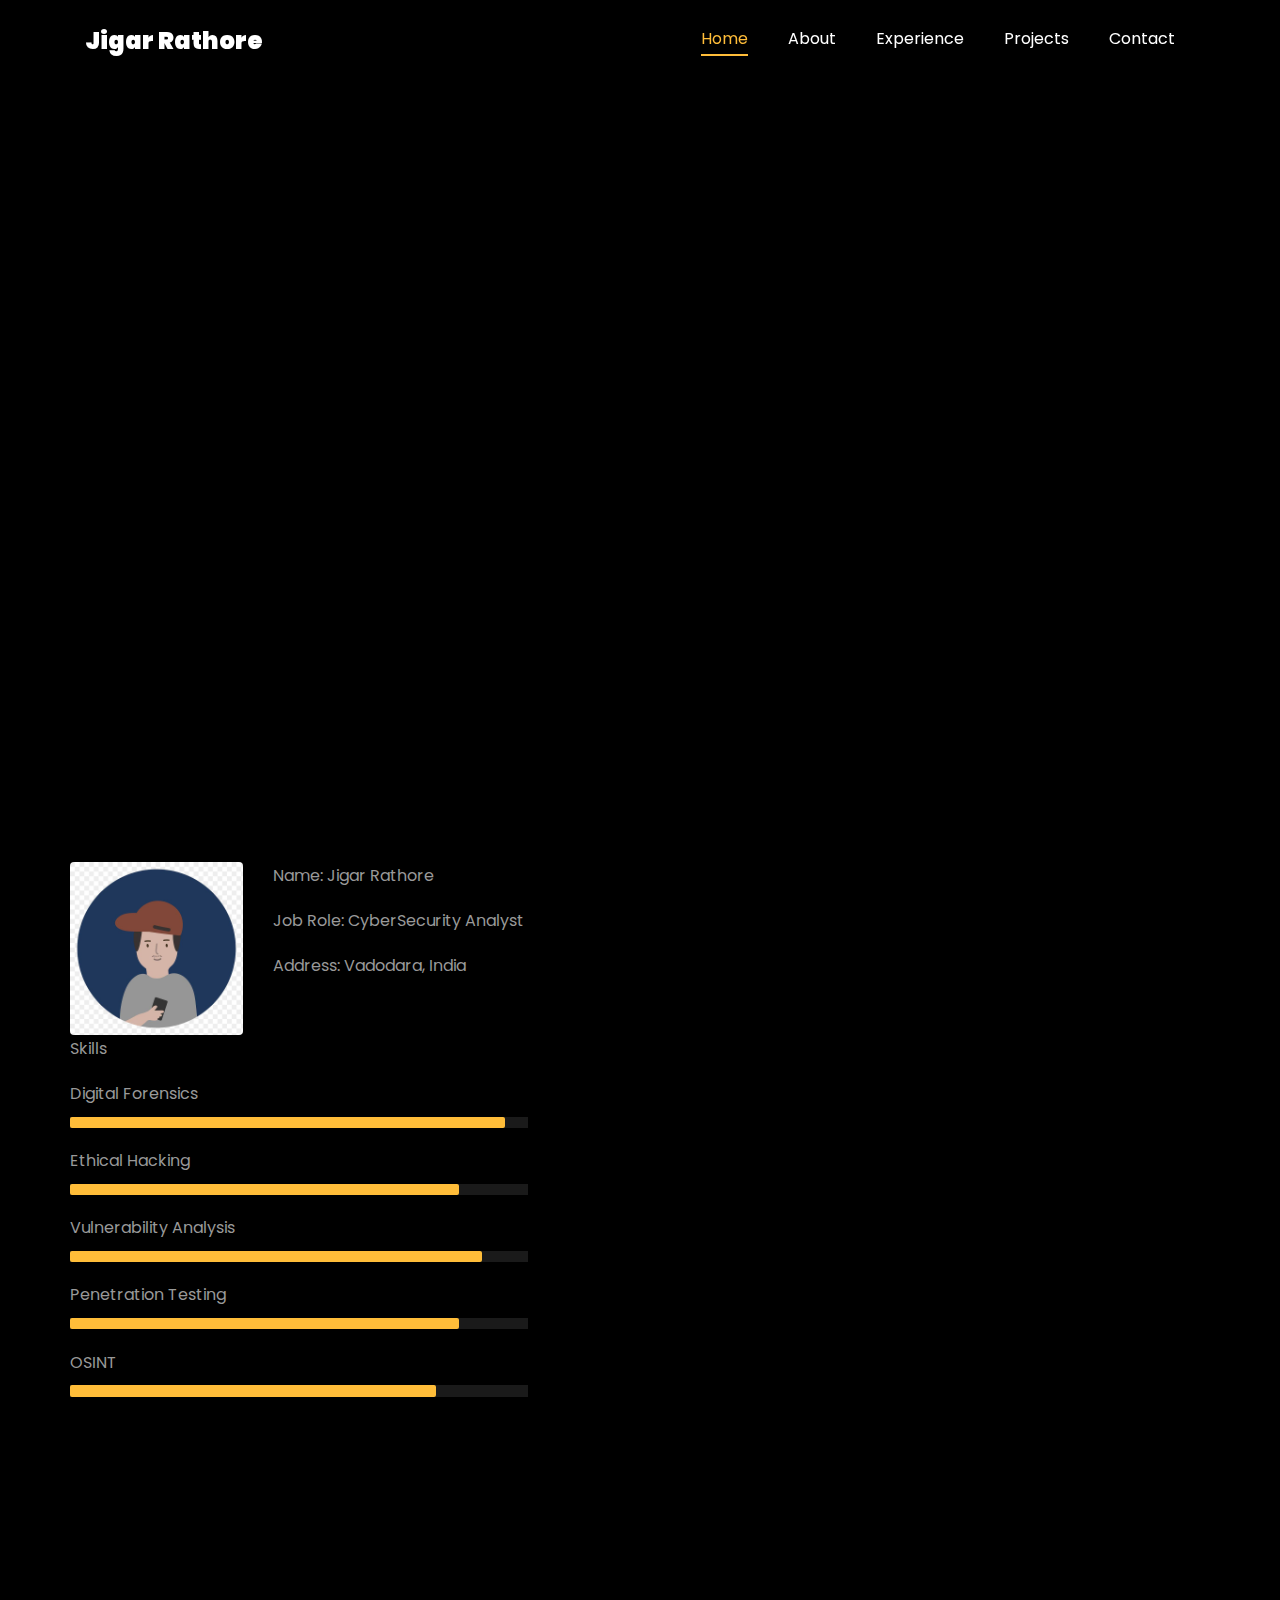
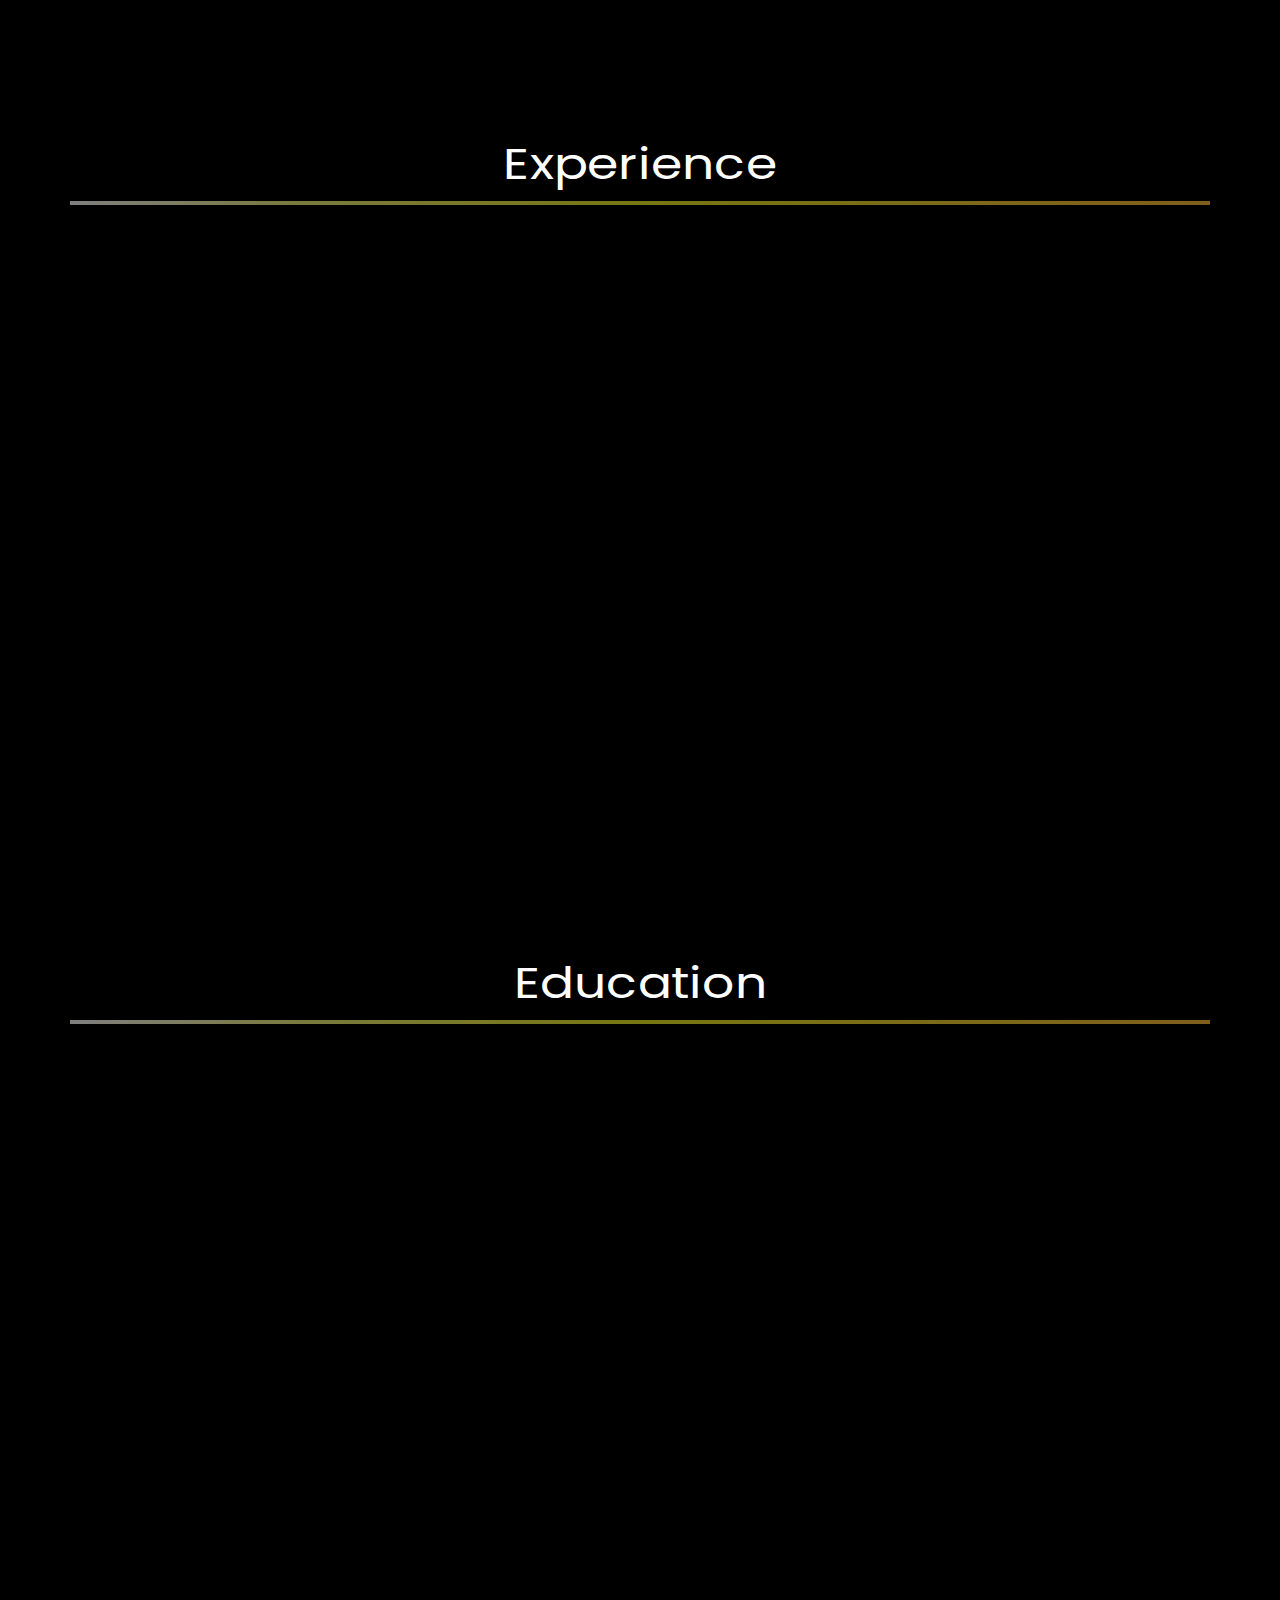
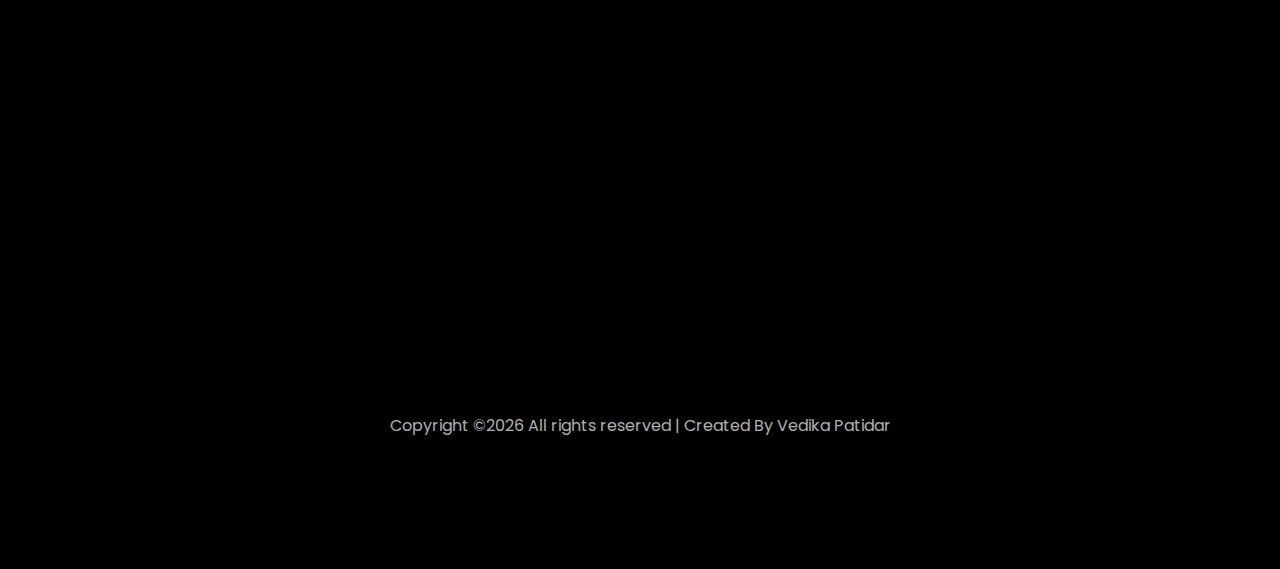
<file: Jigar_POrtfolio_2/index.html>
<!DOCTYPE html>
<html lang="en">
  <head>
    <title>Jigar Rathore Portfolio</title>
    <meta charset="utf-8">
    <meta name="viewport" content="width=device-width, initial-scale=1, shrink-to-fit=no">
    
    <link href="https://fonts.googleapis.com/css?family=Poppins:100,200,300,400,500,600,700,800,900" rel="stylesheet">

    <link rel="stylesheet" href="css/open-iconic-bootstrap.min.css">
    <link rel="stylesheet" href="css/animate.css">
    
    <link rel="stylesheet" href="css/owl.carousel.min.css">
    <link rel="stylesheet" href="css/owl.theme.default.min.css">
    <link rel="stylesheet" href="css/magnific-popup.css">

    <link rel="stylesheet" href="css/aos.css">

    <link rel="stylesheet" href="css/ionicons.min.css">
    
    <link rel="stylesheet" href="css/flaticon.css">
    <link rel="stylesheet" href="css/icomoon.css">
    <link rel="stylesheet" href="css/style.css">



<style>

/*======================================
//--//-->   ABOUT
======================================*/

.about-mf .box-shadow-full {
  padding-top: 4rem;
  padding-bottom: 4rem;
}

.about-mf .about-img {
  margin-bottom: 2rem;
}

.about-mf .about-img img {
  margin-left: 10px;
}


.skill-mf .progress {
  /* background-color: #cde1f8; */
  margin: .5rem 0 1.2rem 0;
  border-radius: 0;
  height: .7rem;
}

.skill-mf .progress .progress-bar {
  height: .7rem;
  background-color: #ffbd39;
}


/* Animation styles */
#typing-animation {
  position: relative;
  font-size: 30px;
  font-weight: bold;
  color: rgb(255, 255, 255);
  overflow: hidden;
  white-space: nowrap;
  animation: typing 3s steps(20, end) infinite;
}

#typing-animation:before {
  content: "";
  /* position: absolute; */
  top: 0;
  left: 0;
  width: 0;
  height: 100%;
  background-color: #ccc;
  animation: typing-cursor 0.5s ease-in-out infinite;
}

@keyframes typing {
  from {
    width: 0;
  }
  to {
    width: 100%;
  }
}

@keyframes typing-cursor {
  from {
    width: 5px;
  }
  to {
    width: 0;
  }
}


/* project image zoom effect */

.zoom-effect {
  overflow: hidden;
  transition: transform 0.3s ease-out;
}

.zoom-effect:hover {
  transform: scale(1.1);
}


</style>


  </head>
  <body data-spy="scroll" data-target=".site-navbar-target" data-offset="300">
	  
	  
    <nav class="navbar navbar-expand-lg navbar-dark ftco_navbar ftco-navbar-light site-navbar-target" id="ftco-navbar">
	    <div class="container">
	      <a class="navbar-brand" href="index.html">Jigar Rathore</a>
	      <button class="navbar-toggler js-fh5co-nav-toggle fh5co-nav-toggle" type="button" data-toggle="collapse" data-target="#ftco-nav" aria-controls="ftco-nav" aria-expanded="false" aria-label="Toggle navigation">
	        <span class="oi oi-menu"></span> Menu
	      </button>

	      <div class="collapse navbar-collapse" id="ftco-nav">
	        <ul class="navbar-nav nav ml-auto">
	          <li class="nav-item"><a href="#home-section" class="nav-link"><span>Home</span></a></li>
	          <li class="nav-item"><a href="#about-section" class="nav-link"><span>About</span></a></li>
	          <li class="nav-item"><a href="#resume-section" class="nav-link"><span>Experience</span></a></li>
	          <li class="nav-item"><a href="#project-section" class="nav-link"><span>Projects</span></a></li>
	          <li class="nav-item"><a href="#contact-section" class="nav-link"><span>Contact</span></a></li>
	        </ul>
	      </div>
	    </div>
	  </nav>
	  <section id="home-section" class="hero">
		  <div class="home-slider  owl-carousel">
	       <div class="slider-item ">
	      	<div class="overlay"></div>
	         <div class="container">
	          <div class="row d-md-flex no-gutters slider-text align-items-end justify-content-end" data-scrollax-parent="true">
	          	<div class="one-third js-fullheight order-md-last img">
	          	 <div class="overlay"></div>
	          	</div>
		          <div class="one-forth d-flex  align-items-center ftco-animate" data-scrollax=" properties: { translateY: '70%' }">
		          	<div class="text">
		          		<span class="subheading">Hello!</span>
			            <h1 class="mb-4 mt-3">I'm <span>Jigar Rathore</span></h1>

						<!-- Element to contain animated typing -->
						<span id="typing-animation"></span>

						<script>

						// Initialize the typing animation
						const typingAnimationElement = document.getElementById('typing-animation');

						// Create an array of typing text
						const typingTexts = [
						'Digital Forensicator  ',
						'Penetration Tester  ',
						'Ethical Hacker   ',
						];

						// Create a function to display the typing animation for a given text
						function playTypingAnimation(text) {
						// Loop through each character and add it to the element
						for (let i = 0; i < text.length; i++) {
							setTimeout(() => {
							typingAnimationElement.textContent += text[i];
							}, i * 200); // Increase the delay to slow down the typing animation
						}

						// Once the animation is complete, reset the text and start over
						setTimeout(() => {
							typingAnimationElement.textContent = '';
							playTypingAnimation(typingTexts[(typingTexts.indexOf(text) + 1) % typingTexts.length]);
						}, text.length * 200);
						}

						// Start the typing animation loop
						playTypingAnimation(typingTexts[0]);

						</script>

						<br>
						<br>
			            <h2>CyberSecurity Analyst</h2>
						<!-- <h2 class="d-flex" style="margin-bottom: 0">With over 5 years of experience</h2> -->
						<!-- <br> -->
			            <p><a href="https://github.com/jigsaw1505" class="btn btn-white btn-outline-white py-3 px-4">My works</a></p>
		            </div>
		          </div>
	        	</div>
	        </div>
	      </div>
		</div>
    </section>



    <section class="ftco-about img ftco-section ftco-no-pb" id="about-section">
    	<div class="container">
			<div class="row">
				<div class="row d-flex align-items-stretch">
				<!-- <div class="row d-flex"> -->
					<div class="col-md-6 col-lg-5 d-flex">
						<div class="img-about img d-flex align-items-stretch">
							<div class="overlay">
								<div class="row">
									<div class="col-sm-6 col-md-5">
									  <div class="about-img">
										<img src="images/about-me.png" class="img-fluid rounded b-shadow-a" alt="">
									  </div>
									</div>
									<!-- Details next to profile image -->
									<div class="col-sm-6 col-md-7">
									  <div class="about-info">
										<p><span class="title-s">Name: </span> <span>Jigar Rathore</span></p>
										<p><span class="title-s">Job Role: </span> <span>CyberSecurity Analyst</span></p>
										<p><span class="title-s">Address: </span> <span>Vadodara, India</span></p>
									  </div>
									</div>
								  </div>

								<div class="skill-mf">
									<p class="title-s">Skills</p>
									<span>Digital Forensics</span>
									<div class="progress">
										<div class="progress-bar" role="progressbar" style="width: 95%;" aria-valuenow="95" aria-valuemin="0"
											aria-valuemax="100"></div>
									</div>
									
									<span>Ethical Hacking</span>
									<div class="progress">
										<div class="progress-bar" role="progressbar" style="width: 85%" aria-valuenow="85" aria-valuemin="0"
											aria-valuemax="100"></div>
									</div>
									
									<span>Vulnerability Analysis</span>
									<div class="progress">
										<div class="progress-bar" role="progressbar" style="width: 90%" aria-valuenow="90" aria-valuemin="0"
											aria-valuemax="100"></div>
									</div>
									
									<span>Penetration Testing</span>
									<div class="progress">
										<div class="progress-bar" role="progressbar" style="width: 85%" aria-valuenow="85" aria-valuemin="0"
											aria-valuemax="100"></div>
									</div>
									
									<span>OSINT</span>
									<div class="progress">
										<div class="progress-bar" role="progressbar" style="width: 80%" aria-valuenow="80" aria-valuemin="0"
											aria-valuemax="100"></div>
									</div>
								</div>
							</div>
						</div>
					</div>
					
					<div class="col-md-6 col-lg-7 pl-lg-5 pb-5">
						<div class="row justify-content-start pb-3">
							<div class="col-md-12 heading-section ftco-animate">
								<h2 class="mb-4">About Me</h2>
								
								<p>Cyber Security and Digital Forensics with hands-on experience in threat analysis and incident response. Skilled in 
									identifying vulnerabilities and conducting forensic investigations, with a strong commitment to staying current with 
									industry trends.</p>
								<ul class="about-info mt-4 px-md-0 px-2">
									<li class="d-flex"><span>Profile:</span> <span>CyberSecurity &amp; Analytics</span></li>
									<li class="d-flex"><span>Education:</span> <span>Bachelor of Engineering</span></li>
									<li class="d-flex"><span>Language:</span> <span>English, Hindi</span></li>
									<li class="d-flex"><span>Skills:</span> <span> Programming Languages :- C, C++, Python, Bash Scripting, Cyber Security, Networking, OSINT, Digital Forensics , Ethical Hacking , Vulnerability Analysis , Penetration Testing</span></li>
									<li class="d-flex"><span>Interest:</span> <span>Traveling, Travel Photography</span></li>
									
								</ul>
							</div>
						</div>


						<div class="counter-wrap ftco-animate d-flex mt-md-3">
							<div class="text">
								<br>
								<br>
								<p><a href="https://www.linkedin.com/in/jigar-rathod-471643227/" class="btn btn-primary py-3 px-3">LinkedIn</a></p>
							</div>
						</div>
					</div>
				</div>
			</div>
		</div>
    </section>

	<section class="ftco-section ftco-no-pb" id="resume-section">
    	<div class="container">
    		<div class="row justify-content-center pb-5">
          <div class="col-md-10 heading-section text-center ftco-animate">
          </div>
        </div>

		<div class="row">
			<h1 class="big-4">Experience</h1>
			<div class="underline"></div>
		</div>
		<br>
		
		<div class="row">
				<div class="col-md-6">
					<div class="resume-wrap ftco-animate">
						<span class="date">May - June 2024</span>
						<h2>CyberSecurity Intern</h2>
						<span class="position">Prodigy Infotech</span>
							<ul>
								<br>
								<li>Implemented cryptographic algorithms by developing a Python program for encryption and decryption using the Caesar Cipher algorithm.</li>
								<li>Created an image encryption tool using pixel manipulation techniques, enabling users to encrypt and decrypt images.</li>
								<li>Built security and network analysis tools, including a password strength assessment tool, a basic keylogger program, and a packet sniffer for capturing and analysing network packets.</li>
								<br>
							</ul>
						</p>
					</div>

				</div>

				<div class="col-md-6">
					<div class="resume-wrap ftco-animate">
						<span class="date">May 2024 - June 2024</span>
						<h2>CyberSecurity Intern</h2>
						<span class="position">Shadow Fox</span> 
							<ul>
								<li>Conducted comprehensive cybersecurity assessments by performing vulnerability assessments on websites,identifying open ports, brute forcing directories, and intercepting network traffic with Wireshark to extract credentials.</li>
								<li>Developed and deployed advanced security exploits, including creating Metasploit payloads for reverse shell connections in virtual environments and executing deauthentication attacks to capture wifi handshakes and crack passwords using custom wordlists.</li>
								<li>Executed and documented penetration testing scenarios on TryHackMe, achieved root access, detailed the penetration process, proposed mitigation strategies, and analysed encrypted files using Veracrypt and PE explorer</li>
							</ul>
						</p>
					</div>

				</div>
			</div>

		<br>
		<br>

		<div class="row">
			<h1 class="big-4">Education</h1>
			<div class="underline"></div>
		</div>
		<br>
		
			<div class="row">
    			<div class="col-md-6">
    				<div class="resume-wrap ftco-animate">
    					<span class="date">2021-2025</span>
    					<h2>Bachelor of Engineering and Technology(B.Tech)</h2>
    					<span class="position">Parul Institute Of Technology</span>
    					<p class="mt-4">CGPA: </p>
    				</div>
    			</div>

    			<div class="col-md-6">
    				<div class="resume-wrap ftco-animate">
    					<span class="date">2019-2021</span>
    					<h2>Higher Secondary School</h2>
    					<span class="position">School Name</span>
    					<p class="mt-4">Percentage: </p>
						<br>
    				</div>
				</div>
    		</div>

    		<div class="row justify-content-center mt-5">
    			<div class="col-md-6 text-center ftco-animate">
    				<p><a href="https://drive.google.com/file/d/1LRbUCNnH6h3tBRzWpAUTd1Gw3t8Ui4vK/view?usp=sharing" class="btn btn-primary py-4 px-5">Download CV</a></p>
    			</div>
    		</div>
    	</div>
    </section>

    <section class="ftco-section" id="project-section">
      <div class="container">
        <div class="row justify-content-center mb-5 pb-5">
          <div class="col-md-7 heading-section text-center ftco-animate">
            <h2 class="mb-4">Projects</h2>
            <p>Below are the sample CyberSecurity projects on Bash Scripting , OSINT and more .</p>
          </div>
        </div>
        <div class="row d-flex">
          <div class="col-md-4 d-flex ftco-animate">
          	<div class="blog-entry justify-content-end">
              <a href="https://github.com/Rahul-Chhatrola/QR-Scanner-App/tree/main/QRScanner" class="block-20 zoom-effect" style="background-image: url('images/proj_1.jpg');">
              </a>
              <div class="text mt-3 float-right d-block">

                <h3 class="heading"><a href="https://github.com/Rahul-Chhatrola/QR-Scanner-App/tree/main/QRScanner">HackTrace : Digital Forensics and Incident Response tool</a></h3>
                <p>Persistence Scripts: Includes tools and scripts designed to establish and maintain persistence on a target
					system. Steganography: Provides utilities for hiding and extracting information within images, utilizing
					steganographic techniques for secure data concealment. Automation and Installation: Contains install.sh and main.sh scripts to automate the setup and execution of
					the project, ensuring ease of deployment and use.</p>
              </div>
            </div>
          </div>
          <div class="col-md-4 d-flex ftco-animate">
          	<div class="blog-entry justify-content-end">
              <a href="https://github.com/Rahul-Chhatrola/Weather-App/tree/main/WeatherApp" class="block-20 zoom-effect" style="background-image: url('images/proj_2.jpg');">
              </a>
              <div class="text mt-3 float-right d-block">

                <h3 class="heading"><a href="https://github.com/Rahul-Chhatrola/Weather-App/tree/main/WeatherApp">Keystroke: Basic KeyLogger , Tech Stack: Python smtplib and ssl libraries</a></h3>
                <p>Captures and logs keystrokes for forensic or monitoring purposes. Runs discreetly in the background without user interference. Provides detailed logs including timestamps and keystroke sequences..</p>
              </div>
            </div>
          </div>
          <div class="col-md-4 d-flex ftco-animate">
          	<div class="blog-entry">
              <a href="https://github.com/Rahul-Chhatrola/NewsDash" class="block-20 zoom-effect" style="background-image: url('images/proj_3.jpg');">
              </a>
              <div class="text mt-3 float-right d-block">

                <h3 class="heading"><a href="https://github.com/Rahul-Chhatrola/NewsDash">OSINT tool: OSINT information Gathering tool</a></h3>
                <p>Modular architecture facilitating flexible deployment of OSINT tools. Powerful web scraping capabilities for collecting diverse online data. Automation support through script-based functionalities to streamline OSINT processes.</p>
              </div>
            </div>
          </div>
        </div>
    </section>

    <section class="ftco-section contact-section ftco-no-pb" id="contact-section">
      <div class="container">
      	<div class="row justify-content-center mb-5 pb-3">
          <div class="col-md-7 heading-section text-center ftco-animate">
            <h2 class="mb-4">Contact Me</h2>
            <p>Below are the details to reach out to me!</p>
          </div>
        </div>

        <div class="row d-flex contact-info mb-5">
          <div class="col-md-6 col-lg-3 d-flex ftco-animate">
          	<div class="align-self-stretch box p-4 text-center">
          		<div class="icon d-flex align-items-center justify-content-center">
          			<span class="icon-map-signs"></span>
          		</div>
          		<h3 class="mb-4">Address</h3>
	            <p>Vadodara , Gujarat</p>
	          </div>
          </div>
          <div class="col-md-6 col-lg-3 d-flex ftco-animate">
          	<div class="align-self-stretch box p-4 text-center">
          		<div class="icon d-flex align-items-center justify-content-center">
          			<span class="icon-phone2"></span>
          		</div>
          		<h3 class="mb-4">Contact Number</h3>
	            <p><a href="tel://0101010101">+91 8200708440 </a></p>
	          </div>
          </div>
          <div class="col-md-6 col-lg-3 d-flex ftco-animate">
          	<div class="align-self-stretch box p-4 text-center">
          		<div class="icon d-flex align-items-center justify-content-center">
          			<span class="icon-paper-plane"></span>
          		</div>
          		<h3 class="mb-4">Email Address</h3>
	            <p><a href="mailto:info@yoursite.com">jigarrathod54520692@gmail.com</a></p>
	          </div>
          </div>
          <div class="col-md-6 col-lg-3 d-flex ftco-animate">
          	<div class="align-self-stretch box p-4 text-center">
          		<div class="icon d-flex align-items-center justify-content-center">
          			<span class="icon-globe"></span>
          		</div>
          		<h3 class="mb-4">Download Resume</h3>
	            <p><a href="https://drive.google.com/file/d/1LRbUCNnH6h3tBRzWpAUTd1Gw3t8Ui4vK/view?usp=sharing">resumelink</a></p>
	          </div>
          </div>

		  <div class="container">
			<br>
			<br>
			<div class="row justify-content-center">
				<div class="col-md-7 ftco-animate text-center">
					<h2>Have a<span> Question?  </span> <a href="mailto:jigarrathod54520692@gmail.com" class="btn btn-primary py-3 px-5">Click Here</a> </h2>
				</div>
			</div>
				<br>
					<ul class="ftco-footer-social list-unstyled d-flex justify-content-center align-items-center mb-0">
					  <li class="ftco-animate normal-txt">Find me on  </li>
					  <li class="ftco-animate"><a href="https://www.linkedin.com/in/jigar-rathod-471643227/"><span class="icon-linkedin"></span></a></li>  
					  <li class="ftco-animate"><a href="https://github.com/jigsaw1505"><span class="icon-github"></span></a></li>
					  <li class="ftco-animate"><a href="mailto:jigarrathod54520692@gmail.com"><span class="icon-envelope"></span></a></li>
					</ul>
				<br>
		   </div>
   </div>
 </section>


 
	
    <footer class="ftco-footer ftco-section">
		<div class="container">
		  <div class="row">
			<div class="col-md-12 text-center">
  
			  <p>
				Copyright &copy;<script>document.write(new Date().getFullYear());</script> All rights reserved | Created By <a href="https://tangerine-youtiao-23a431.netlify.app/">Vedika Patidar</a></p>
			</div>
		  </div>
		</div>
	  </footer>


  <!-- loader -->
  <div id="ftco-loader" class="show fullscreen"><svg class="circular" width="48px" height="48px"><circle class="path-bg" cx="24" cy="24" r="22" fill="none" stroke-width="4" stroke="#eeeeee"/><circle class="path" cx="24" cy="24" r="22" fill="none" stroke-width="4" stroke-miterlimit="10" stroke="#F96D00"/></svg></div>


  <script src="js/jquery.min.js"></script>
  <script src="js/jquery-migrate-3.0.1.min.js"></script>
  <script src="js/popper.min.js"></script>
  <script src="js/bootstrap.min.js"></script>
  <script src="js/jquery.easing.1.3.js"></script>
  <script src="js/jquery.waypoints.min.js"></script>
  <script src="js/jquery.stellar.min.js"></script>
  <script src="js/owl.carousel.min.js"></script>
  <script src="js/jquery.magnific-popup.min.js"></script>
  <script src="js/aos.js"></script>
  <script src="js/jquery.animateNumber.min.js"></script>
  <script src="js/scrollax.min.js"></script>
  
  <script src="js/main.js"></script>
    
  </body>
</html>
</file>
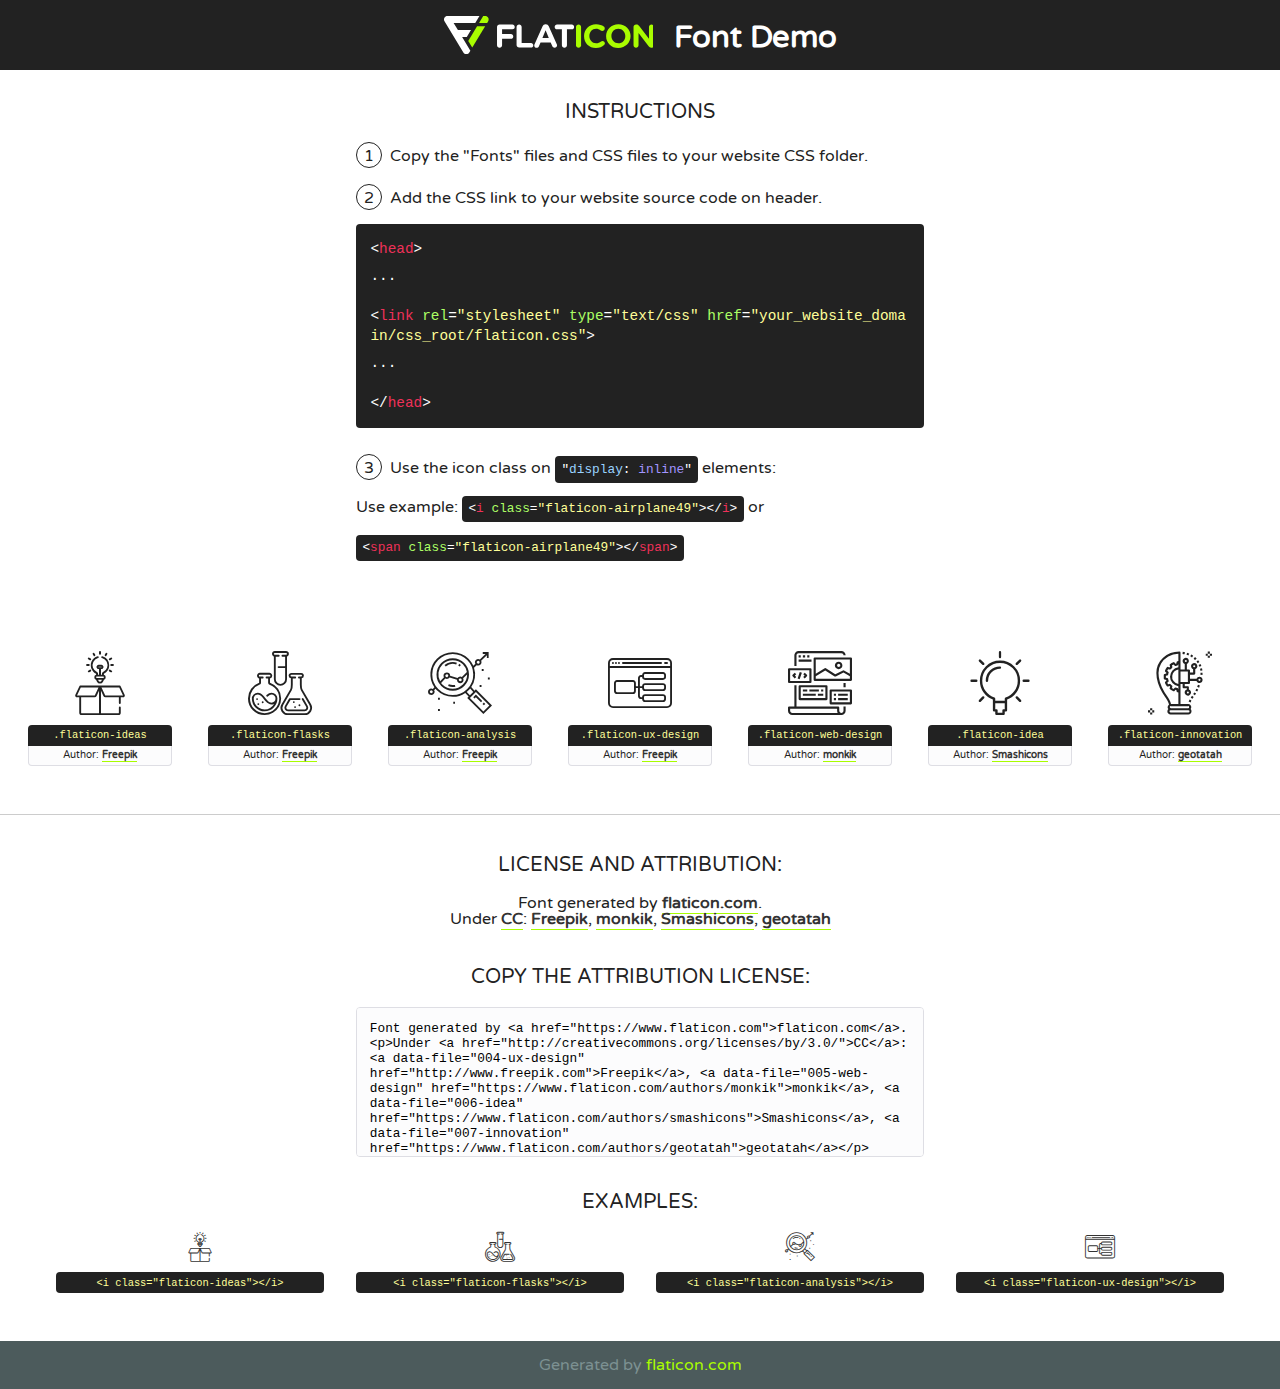
<file: Jigar_POrtfolio_2/fonts/flaticon/font/flaticon.html>
<!DOCTYPE html>
<!--
  Flaticon icon font: Flaticon
  Creation date: 20/03/2019 02:18
-->
<html>
<!DOCTYPE html>
<html>

<head>
    <title>Flaticon WebFont</title>
    <link href="http://fonts.googleapis.com/css?family=Varela+Round" rel="stylesheet" type="text/css" />
    <link rel="stylesheet" type="text/css" href="flaticon.css">
    <meta charset="UTF-8">
    <style>
    html, body, div, span, applet, object, iframe,
    h1, h2, h3, h4, h5, h6, p, blockquote, pre,
    a, abbr, acronym, address, big, cite, code,
    del, dfn, em, img, ins, kbd, q, s, samp,
    small, strike, strong, sub, sup, tt, var,
    b, u, i, center,
    dl, dt, dd, ol, ul, li,
    fieldset, form, label, legend,
    table, caption, tbody, tfoot, thead, tr, th, td,
    article, aside, canvas, details, embed, 
    figure, figcaption, footer, header, hgroup, 
    menu, nav, output, ruby, section, summary,
    time, mark, audio, video {
        margin: 0;
        padding: 0;
        border: 0;
        font-size: 100%;
        font: inherit;
        vertical-align: baseline;
    }
    /* HTML5 display-role reset for older browsers */
    article, aside, details, figcaption, figure, 
    footer, header, hgroup, menu, nav, section {
        display: block;
    }
    body {
        line-height: 1;
    }
    ol, ul {
        list-style: none;
    }
    blockquote, q {
        quotes: none;
    }
    blockquote:before, blockquote:after,
    q:before, q:after {
        content: '';
        content: none;
    }
    table {
        border-collapse: collapse;
        border-spacing: 0;
    }
    body {
        font-family: 'Varela Round', Helvetica, Arial, sans-serif;
        font-size: 16px;
        color: #222;
    }
    a {
        color: #333;
        border-bottom: 1px solid #a9fd00;
        font-weight: bold;
        text-decoration: none;
    }
    * {
        -moz-box-sizing: border-box;
        -webkit-box-sizing: border-box;
        box-sizing: border-box;
        margin: 0;
        padding: 0;
    }
    [class^="flaticon-"]:before, [class*=" flaticon-"]:before, [class^="flaticon-"]:after, [class*=" flaticon-"]:after {
        font-family: Flaticon;
        font-size: 30px;
        font-style: normal;
        margin-left: 20px;
        color: #333;
    }
    .wrapper {
        max-width: 600px;
        margin: auto;
        padding: 0 1em;
    }
    .title {
        font-size: 1.25em;
        text-align: center;
        margin-bottom: 1em;
        text-transform: uppercase;
    }
    header {
        text-align: center;
        background-color: #222;
        color: #fff;
        padding: 1em;
    }
    header .logo {
        width: 210px;
        height: 38px;
        display: inline-block;
        vertical-align: middle;
        margin-right: 1em;
        border: none;
    }
    header strong {
        font-size: 1.95em;
        font-weight: bold;
        vertical-align: middle;
        margin-top: 5px;
        display: inline-block;
    }
    .demo {
        margin: 2em auto;
        line-height: 1.25em;
    }
    .demo ul li {
        margin-bottom: 1em;
    }
    .demo ul li .num {
        color: #222;
        border-radius: 20px;
        display: inline-block;
        width: 26px;
        padding: 3px;
        height: 26px;
        text-align: center;
        margin-right: 0.5em;
        border: 1px solid #222;
    }
    .demo ul li code {
        background-color: #222;
        border-radius: 4px;
        padding: 0.25em 0.5em;
        display: inline-block;
        color: #fff;
        font-family: Consolas,Monaco,Lucida Console,Liberation Mono,DejaVu Sans Mono,Bitstream Vera Sans Mono,Courier New, monospace;
        font-weight: lighter;
        margin-top: 1em;
        font-size: 0.8em;
        word-break: break-all;
    }
    .demo ul li code.big {
        padding: 1em;
        font-size: 0.9em;
    }
    .demo ul li code .red {
        color: #EF3159;
    }
    .demo ul li code .green {
        color: #ACFF65;
    }
    .demo ul li code .yellow {
        color: #FFFF99;
    }
    .demo ul li code .blue {
        color: #99D3FF;
    }
    .demo ul li code .purple {
        color: #A295FF;
    }
    .demo ul li code .dots {
        margin-top: 0.5em;
        display: block;
    }
    #glyphs {
        border-bottom: 1px solid #ccc;
        padding: 2em 0;
        text-align: center;
    }
    .glyph {
        display: inline-block;
        width: 9em;
        margin: 1em;
        text-align: center;
        vertical-align: top;
        background: #FFF;
    }
    .glyph .glyph-icon {
        padding: 10px;
        display: block;
        font-family:"Flaticon";
        font-size: 64px;
        line-height: 1;
    }
    .glyph .glyph-icon:before {
        font-size: 64px;
        color: #222;
        margin-left: 0;
    }
    .class-name {
        font-size: 0.65em;
        background-color: #222;
        color: #fff;
        border-radius: 4px 4px 0 0;
        padding: 0.5em;
        color: #FFFF99;
        font-family: Consolas,Monaco,Lucida Console,Liberation Mono,DejaVu Sans Mono,Bitstream Vera Sans Mono,Courier New, monospace;
    }
    .author-name {
        font-size: 0.6em;
        background-color: #fcfcfd;
        border: 1px solid #DEDEE4;
        border-top: 0;
        border-radius: 0 0 4px 4px;
        padding: 0.5em;
    }
    .class-name:last-child {
        font-size: 10px;
        color:#888;
    }
    .class-name:last-child a {
        font-size: 10px;
        color:#555;
    }
    .class-name:last-child a:hover {
        color:#a9fd00;
    }
    .glyph > input {
        display: block;
        width: 100px;
        margin: 5px auto;
        text-align: center;
        font-size: 12px;
        cursor: text;
    }
    .glyph > input.icon-input {
        font-family:"Flaticon";
        font-size: 16px;
        margin-bottom: 10px;
    }
    .attribution .title {
        margin-top: 2em;
    }
    .attribution textarea {
        background-color: #fcfcfd;
        padding: 1em;
        border: none;
        box-shadow: none;
        border: 1px solid #DEDEE4;
        border-radius: 4px;
        resize: none;
        width: 100%;
        height: 150px;
        font-size: 0.8em;
        font-family: Consolas,Monaco,Lucida Console,Liberation Mono,DejaVu Sans Mono,Bitstream Vera Sans Mono,Courier New, monospace;
        -webkit-appearance: none;
    }
    .iconsuse {
        margin: 2em auto;
        text-align: center;
        max-width: 1200px;
    }
    .iconsuse:after {
        content: '';
        display: table;
        clear: both;
    }
    .iconsuse .image {
        float: left;
        width: 25%;
        padding: 0 1em;
    }
    .iconsuse .image p {
        margin-bottom: 1em;
    }
    .iconsuse .image span {
        display: block;
        font-size: 0.65em;
        background-color: #222;
        color: #fff;
        border-radius: 4px;
        padding: 0.5em;
        color: #FFFF99;
        margin-top: 1em;
        font-family: Consolas,Monaco,Lucida Console,Liberation Mono,DejaVu Sans Mono,Bitstream Vera Sans Mono,Courier New, monospace;
    }
    #footer {
        text-align: center;
        background-color: #4C5B5C;
        color: #7c9192;
        padding: 1em;
    }
    #footer a {
        border: none;
        color: #a9fd00;
        font-weight: normal;
    }
    @media (max-width: 960px) {
        .iconsuse .image {
            width: 50%;
        }
    }
    @media (max-width: 560px) {
        .iconsuse .image {
            width: 100%;
        }
    }
    </style>
</head>

<body class="characters-off">

    <header>
        <a href="https://www.flaticon.com" target="_blank" class="logo">
            <svg version="1.1" xmlns="http://www.w3.org/2000/svg" xmlns:xlink="http://www.w3.org/1999/xlink" xmlns:a="http://ns.adobe.com/AdobeSVGViewerExtensions/3.0/" viewBox="0 0 560.875 102.036" enable-background="new 0 0 560.875 102.036" xml:space="preserve">
                <defs>
                </defs>
                <g>
                    <g class="letters">
                        <path fill="#ffffff" d="M141.596,29.675c0-3.777,2.985-6.767,6.764-6.767h34.438c3.426,0,6.15,2.728,6.15,6.15
                        c0,3.43-2.724,6.149-6.15,6.149h-27.674v13.091h23.719c3.429,0,6.151,2.724,6.151,6.15c0,3.43-2.723,6.149-6.151,6.149h-23.719
                        v17.574c0,3.773-2.986,6.761-6.764,6.761c-3.779,0-6.764-2.989-6.764-6.761V29.675z"></path>
                        <path fill="#ffffff" d="M193.844,29.149c0-3.781,2.985-6.767,6.764-6.767c3.776,0,6.763,2.985,6.763,6.767v42.957h25.039
                        c3.426,0,6.149,2.726,6.149,6.153c0,3.425-2.723,6.15-6.149,6.15h-31.802c-3.779,0-6.764-2.986-6.764-6.768V29.149z"></path>
                        <path fill="#ffffff" d="M241.891,75.71l21.438-48.407c1.492-3.341,4.215-5.357,7.906-5.357h0.792
                        c3.686,0,6.323,2.017,7.815,5.357l21.439,48.407c0.436,0.967,0.701,1.845,0.701,2.723c0,3.602-2.809,6.501-6.414,6.501
                        c-3.161,0-5.269-1.845-6.499-4.655l-4.132-9.661h-27.059l-4.301,10.102c-1.144,2.631-3.426,4.214-6.237,4.214
                        c-3.517,0-6.24-2.81-6.24-6.325C241.1,77.64,241.451,76.677,241.891,75.71z M279.932,58.666l-8.521-20.297l-8.526,20.297H279.932
                        z"></path>
                        <path fill="#ffffff" d="M314.864,35.387H301.86c-3.429,0-6.239-2.813-6.239-6.238c0-3.429,2.811-6.24,6.239-6.24h39.533
                        c3.426,0,6.237,2.811,6.237,6.24c0,3.425-2.811,6.238-6.237,6.238h-13.001v42.785c0,3.773-2.99,6.761-6.764,6.761
                        c-3.779,0-6.764-2.989-6.764-6.761V35.387z"></path>
                        <path fill="#A9FD00" d="M352.615,29.149c0-3.781,2.985-6.767,6.767-6.767c3.774,0,6.761,2.985,6.761,6.767v49.024
                        c0,3.773-2.987,6.761-6.761,6.761c-3.781,0-6.767-2.989-6.767-6.761V29.149z"></path>
                        <path fill="#A9FD00" d="M374.132,53.836v-0.179c0-17.481,13.178-31.801,32.065-31.801c9.22,0,15.459,2.458,20.557,6.238
                        c1.402,1.054,2.637,2.985,2.637,5.357c0,3.692-2.985,6.59-6.681,6.59c-1.845,0-3.071-0.702-4.044-1.319
                        c-3.776-2.813-7.729-4.393-12.562-4.393c-10.364,0-17.831,8.611-17.831,19.154v0.173c0,10.542,7.291,19.329,17.831,19.329
                        c5.715,0,9.492-1.756,13.359-4.834c1.049-0.874,2.458-1.491,4.039-1.491c3.429,0,6.325,2.813,6.325,6.236
                        c0,2.106-1.056,3.78-2.282,4.834c-5.539,4.834-12.036,7.733-21.878,7.733C387.572,85.464,374.132,71.493,374.132,53.836z"></path>
                        <path fill="#A9FD00" d="M433.009,53.836v-0.179c0-17.481,13.79-31.801,32.766-31.801c18.981,0,32.592,14.143,32.592,31.628v0.173
                        c0,17.483-13.785,31.807-32.769,31.807C446.625,85.464,433.009,71.32,433.009,53.836z M484.224,53.836v-0.179
                        c0-10.539-7.725-19.326-18.626-19.326c-10.893,0-18.449,8.611-18.449,19.154v0.173c0,10.542,7.73,19.329,18.626,19.329
                        C476.676,72.986,484.224,64.378,484.224,53.836z"></path>
                        <path fill="#A9FD00" d="M506.233,29.321c0-3.774,2.99-6.763,6.767-6.763h1.401c3.252,0,5.183,1.583,7.029,3.953l26.093,34.265
                        V29.059c0-3.692,2.99-6.677,6.681-6.677c3.683,0,6.671,2.985,6.671,6.677v48.934c0,3.78-2.987,6.765-6.764,6.765h-0.436
                        c-3.257,0-5.188-1.581-7.034-3.953l-27.056-35.492v32.944c0,3.687-2.985,6.676-6.678,6.676c-3.683,0-6.673-2.989-6.673-6.676
                        V29.321z"></path>
                    </g>
                    <g class="insignia">
                        <path fill="#ffffff" d="M48.372,56.137h12.517l11.156-18.537H37.186L25.688,18.539h57.825L94.668,0H9.271
                        C5.925,0,2.842,1.801,1.198,4.716c-1.644,2.907-1.593,6.482,0.134,9.343l50.38,83.501c1.678,2.781,4.689,4.476,7.938,4.476
                        c3.246,0,6.257-1.695,7.935-4.476l2.898-4.804L48.372,56.137z"></path>
                        <g class="i">
                            <path fill="#A9FD00" d="M93.575,18.539h0.031v0.004l21.652,0.004l2.705-4.488c1.727-2.861,1.778-6.436,0.133-9.343
                            C116.454,1.801,113.371,0,110.026,0h-5.294L93.575,18.539z"></path>
                            <polygon fill="#A9FD00" points="88.291,27.356 64.725,66.486 75.519,84.404 109.942,27.356"></polygon>
                        </g>
                    </g>
                </g>
            </svg>
        </a>
        <strong>Font Demo</strong>
    </header>


    <section class="demo wrapper">

        <p class="title">Instructions</p>

        <ul>
            <li>
                <span class="num">1</span>Copy the "Fonts" files and CSS files to your website CSS folder.
            </li>
            <li>
                <span class="num">2</span>Add the CSS link to your website source code on header.
                <code class="big">
                    &lt;<span class="red">head</span>&gt;
                    <br/><span class="dots">...</span>
                    <br/>&lt;<span class="red">link</span> <span class="green">rel</span>=<span class="yellow">"stylesheet"</span> <span class="green">type</span>=<span class="yellow">"text/css"</span> <span class="green">href</span>=<span class="yellow">"your_website_domain/css_root/flaticon.css"</span>&gt;
                    <br/><span class="dots">...</span>
                    <br/>&lt;/<span class="red">head</span>&gt;
                </code>
            </li>

            <li>
                <p>
                    <span class="num">3</span>Use the icon class on <code>"<span class="blue">display</span>:<span class="purple"> inline</span>"</code> elements:
                    <br />
                    Use example: <code>&lt;<span class="red">i</span> <span class="green">class</span>=<span class="yellow">&quot;flaticon-airplane49&quot;</span>&gt;&lt;/<span class="red">i</span>&gt;</code> or <code>&lt;<span class="red">span</span> <span class="green">class</span>=<span class="yellow">&quot;flaticon-airplane49&quot;</span>&gt;&lt;/<span class="red">span</span>&gt;</code>
            </li>
        </ul>

    </section>




   <section id="glyphs">          
    
      
        <div class="glyph"><div class="glyph-icon flaticon-ideas"></div>
            <div class="class-name">.flaticon-ideas</div>
            <div class="author-name">Author: <a data-file="001-ideas" href="http://www.freepik.com">Freepik</a> </div> 
        </div>        
        
        <div class="glyph"><div class="glyph-icon flaticon-flasks"></div>
            <div class="class-name">.flaticon-flasks</div>
            <div class="author-name">Author: <a data-file="002-flasks" href="http://www.freepik.com">Freepik</a> </div> 
        </div>        
        
        <div class="glyph"><div class="glyph-icon flaticon-analysis"></div>
            <div class="class-name">.flaticon-analysis</div>
            <div class="author-name">Author: <a data-file="003-analysis" href="http://www.freepik.com">Freepik</a> </div> 
        </div>        
        
        <div class="glyph"><div class="glyph-icon flaticon-ux-design"></div>
            <div class="class-name">.flaticon-ux-design</div>
            <div class="author-name">Author: <a data-file="004-ux-design" href="http://www.freepik.com">Freepik</a> </div> 
        </div>        
        
        <div class="glyph"><div class="glyph-icon flaticon-web-design"></div>
            <div class="class-name">.flaticon-web-design</div>
            <div class="author-name">Author: <a data-file="005-web-design" href="https://www.flaticon.com/authors/monkik">monkik</a> </div> 
        </div>        
        
        <div class="glyph"><div class="glyph-icon flaticon-idea"></div>
            <div class="class-name">.flaticon-idea</div>
            <div class="author-name">Author: <a data-file="006-idea" href="https://www.flaticon.com/authors/smashicons">Smashicons</a> </div> 
        </div>        
        
        <div class="glyph"><div class="glyph-icon flaticon-innovation"></div>
            <div class="class-name">.flaticon-innovation</div>
            <div class="author-name">Author: <a data-file="007-innovation" href="https://www.flaticon.com/authors/geotatah">geotatah</a> </div> 
        </div>        
        

    </section>



    <section class="attribution wrapper"   style="text-align:center;">

      <div class="title">License and attribution:</div><div class="attrDiv">Font generated by <a href="https://www.flaticon.com">flaticon.com</a>. <div><p>Under <a href="http://creativecommons.org/licenses/by/3.0/">CC</a>: <a data-file="004-ux-design" href="http://www.freepik.com">Freepik</a>, <a data-file="005-web-design" href="https://www.flaticon.com/authors/monkik">monkik</a>, <a data-file="006-idea" href="https://www.flaticon.com/authors/smashicons">Smashicons</a>, <a data-file="007-innovation" href="https://www.flaticon.com/authors/geotatah">geotatah</a></p>  </div>
      </div>
      <div class="title">Copy the Attribution License:</div>

    <textarea onclick="this.focus();this.select();">Font generated by &lt;a href=&quot;https://www.flaticon.com&quot;&gt;flaticon.com&lt;/a&gt;. <p>Under <a href="http://creativecommons.org/licenses/by/3.0/">CC</a>: <a data-file="004-ux-design" href="http://www.freepik.com">Freepik</a>, <a data-file="005-web-design" href="https://www.flaticon.com/authors/monkik">monkik</a>, <a data-file="006-idea" href="https://www.flaticon.com/authors/smashicons">Smashicons</a>, <a data-file="007-innovation" href="https://www.flaticon.com/authors/geotatah">geotatah</a></p>  
     </textarea>

    </section>

    <section class="iconsuse">

          <div class="title">Examples:</div>            
             
            <div class="image">
                <p>
                    <i class="glyph-icon flaticon-ideas"></i> 
                    <span>&lt;i class=&quot;flaticon-ideas&quot;&gt;&lt;/i&gt;</span>
                </p>
            </div>
            
            <div class="image">
                <p>
                    <i class="glyph-icon flaticon-flasks"></i> 
                    <span>&lt;i class=&quot;flaticon-flasks&quot;&gt;&lt;/i&gt;</span>
                </p>
            </div>
            
            <div class="image">
                <p>
                    <i class="glyph-icon flaticon-analysis"></i> 
                    <span>&lt;i class=&quot;flaticon-analysis&quot;&gt;&lt;/i&gt;</span>
                </p>
            </div>
            
            <div class="image">
                <p>
                    <i class="glyph-icon flaticon-ux-design"></i> 
                    <span>&lt;i class=&quot;flaticon-ux-design&quot;&gt;&lt;/i&gt;</span>
                </p>
            </div>
                       
        </div>
                            
    </section>

<div id="footer">
    <div>Generated by <a href="https://www.flaticon.com">flaticon.com</a>
    </div>
</div>



</body>
</html>
</file>
<file: Jigar_POrtfolio_2/css/flaticon.css>
/*
  	Flaticon icon font: Flaticon
  	Creation date: 04/01/2019 13:45
  	*/


@font-face {
  font-family: "Flaticon";
  src: url("../fonts/flaticon/font/Flaticon.eot");
  src: url("../fonts/flaticon/font/Flaticon.eot?#iefix") format("embedded-opentype"),
       url("../fonts/flaticon/font/Flaticon.woff") format("woff"),
       url("../fonts/flaticon/font/Flaticon.ttf") format("truetype"),
       url("../fonts/flaticon/font/Flaticon.svg#Flaticon") format("svg");
  font-weight: normal;
  font-style: normal;
}

@media screen and (-webkit-min-device-pixel-ratio:0) {
  @font-face {
    font-family: "Flaticon";
    src: url("../fonts/flaticon/font/Flaticon.svg#Flaticon") format("svg");
  }
}

[class^="flaticon-"]:before, [class*=" flaticon-"]:before,
[class^="flaticon-"]:after, [class*=" flaticon-"]:after {   
  font-family: Flaticon;
  font-style: normal;
  font-weight: normal;
  font-variant: normal;
  text-transform: none;
  line-height: 1;

  /* Better Font Rendering =========== */
  -webkit-font-smoothing: antialiased;
  -moz-osx-font-smoothing: grayscale;
}

.flaticon-ideas:before { content: "\f100"; }
.flaticon-flasks:before { content: "\f101"; }
.flaticon-analysis:before { content: "\f102"; }
.flaticon-ux-design:before { content: "\f103"; }
.flaticon-web-design:before { content: "\f104"; }
.flaticon-idea:before { content: "\f105"; }
.flaticon-innovation:before { content: "\f106"; }
</file>
<file: Jigar_POrtfolio_2/css/icomoon.css>
@font-face {
  font-family: 'icomoon';
  src:  url('../fonts/icomoon/icomoon.eot?6tt51o');
  src:  url('../fonts/icomoon/icomoon.eot?6tt51o#iefix') format('embedded-opentype'),
    url('../fonts/icomoon/icomoon.ttf?6tt51o') format('truetype'),
    url('../fonts/icomoon/icomoon.woff?6tt51o') format('woff'),
    url('../fonts/icomoon/icomoon.svg?6tt51o#icomoon') format('svg');
  font-weight: normal;
  font-style: normal;
}

[class^="icon-"], [class*=" icon-"] {
  /* use !important to prevent issues with browser extensions that change fonts */
  font-family: 'icomoon' !important;
  speak: none;
  font-style: normal;
  font-weight: normal;
  font-variant: normal;
  text-transform: none;
  line-height: 1;

  /* Better Font Rendering =========== */
  -webkit-font-smoothing: antialiased;
  -moz-osx-font-smoothing: grayscale;
}

.icon-asterisk:before {
  content: "\f069";
}
.icon-plus:before {
  content: "\f067";
}
.icon-question:before {
  content: "\f128";
}
.icon-minus:before {
  content: "\f068";
}
.icon-glass:before {
  content: "\f000";
}
.icon-music:before {
  content: "\f001";
}
.icon-search:before {
  content: "\f002";
}
.icon-envelope-o:before {
  content: "\f003";
}
.icon-heart:before {
  content: "\f004";
}
.icon-star:before {
  content: "\f005";
}
.icon-star-o:before {
  content: "\f006";
}
.icon-user:before {
  content: "\f007";
}
.icon-film:before {
  content: "\f008";
}
.icon-th-large:before {
  content: "\f009";
}
.icon-th:before {
  content: "\f00a";
}
.icon-th-list:before {
  content: "\f00b";
}
.icon-check:before {
  content: "\f00c";
}
.icon-close:before {
  content: "\f00d";
}
.icon-remove:before {
  content: "\f00d";
}
.icon-times:before {
  content: "\f00d";
}
.icon-search-plus:before {
  content: "\f00e";
}
.icon-search-minus:before {
  content: "\f010";
}
.icon-power-off:before {
  content: "\f011";
}
.icon-signal:before {
  content: "\f012";
}
.icon-cog:before {
  content: "\f013";
}
.icon-gear:before {
  content: "\f013";
}
.icon-trash-o:before {
  content: "\f014";
}
.icon-home:before {
  content: "\f015";
}
.icon-file-o:before {
  content: "\f016";
}
.icon-clock-o:before {
  content: "\f017";
}
.icon-road:before {
  content: "\f018";
}
.icon-download:before {
  content: "\f019";
}
.icon-arrow-circle-o-down:before {
  content: "\f01a";
}
.icon-arrow-circle-o-up:before {
  content: "\f01b";
}
.icon-inbox:before {
  content: "\f01c";
}
.icon-play-circle-o:before {
  content: "\f01d";
}
.icon-repeat:before {
  content: "\f01e";
}
.icon-rotate-right:before {
  content: "\f01e";
}
.icon-refresh:before {
  content: "\f021";
}
.icon-list-alt:before {
  content: "\f022";
}
.icon-lock:before {
  content: "\f023";
}
.icon-flag:before {
  content: "\f024";
}
.icon-headphones:before {
  content: "\f025";
}
.icon-volume-off:before {
  content: "\f026";
}
.icon-volume-down:before {
  content: "\f027";
}
.icon-volume-up:before {
  content: "\f028";
}
.icon-qrcode:before {
  content: "\f029";
}
.icon-barcode:before {
  content: "\f02a";
}
.icon-tag:before {
  content: "\f02b";
}
.icon-tags:before {
  content: "\f02c";
}
.icon-book:before {
  content: "\f02d";
}
.icon-bookmark:before {
  content: "\f02e";
}
.icon-print:before {
  content: "\f02f";
}
.icon-camera:before {
  content: "\f030";
}
.icon-font:before {
  content: "\f031";
}
.icon-bold:before {
  content: "\f032";
}
.icon-italic:before {
  content: "\f033";
}
.icon-text-height:before {
  content: "\f034";
}
.icon-text-width:before {
  content: "\f035";
}
.icon-align-left:before {
  content: "\f036";
}
.icon-align-center:before {
  content: "\f037";
}
.icon-align-right:before {
  content: "\f038";
}
.icon-align-justify:before {
  content: "\f039";
}
.icon-list:before {
  content: "\f03a";
}
.icon-dedent:before {
  content: "\f03b";
}
.icon-outdent:before {
  content: "\f03b";
}
.icon-indent:before {
  content: "\f03c";
}
.icon-video-camera:before {
  content: "\f03d";
}
.icon-image:before {
  content: "\f03e";
}
.icon-photo:before {
  content: "\f03e";
}
.icon-picture-o:before {
  content: "\f03e";
}
.icon-pencil:before {
  content: "\f040";
}
.icon-map-marker:before {
  content: "\f041";
}
.icon-adjust:before {
  content: "\f042";
}
.icon-tint:before {
  content: "\f043";
}
.icon-edit:before {
  content: "\f044";
}
.icon-pencil-square-o:before {
  content: "\f044";
}
.icon-share-square-o:before {
  content: "\f045";
}
.icon-check-square-o:before {
  content: "\f046";
}
.icon-arrows:before {
  content: "\f047";
}
.icon-step-backward:before {
  content: "\f048";
}
.icon-fast-backward:before {
  content: "\f049";
}
.icon-backward:before {
  content: "\f04a";
}
.icon-play:before {
  content: "\f04b";
}
.icon-pause:before {
  content: "\f04c";
}
.icon-stop:before {
  content: "\f04d";
}
.icon-forward:before {
  content: "\f04e";
}
.icon-fast-forward:before {
  content: "\f050";
}
.icon-step-forward:before {
  content: "\f051";
}
.icon-eject:before {
  content: "\f052";
}
.icon-chevron-left:before {
  content: "\f053";
}
.icon-chevron-right:before {
  content: "\f054";
}
.icon-plus-circle:before {
  content: "\f055";
}
.icon-minus-circle:before {
  content: "\f056";
}
.icon-times-circle:before {
  content: "\f057";
}
.icon-check-circle:before {
  content: "\f058";
}
.icon-question-circle:before {
  content: "\f059";
}
.icon-info-circle:before {
  content: "\f05a";
}
.icon-crosshairs:before {
  content: "\f05b";
}
.icon-times-circle-o:before {
  content: "\f05c";
}
.icon-check-circle-o:before {
  content: "\f05d";
}
.icon-ban:before {
  content: "\f05e";
}
.icon-arrow-left:before {
  content: "\f060";
}
.icon-arrow-right:before {
  content: "\f061";
}
.icon-arrow-up:before {
  content: "\f062";
}
.icon-arrow-down:before {
  content: "\f063";
}
.icon-mail-forward:before {
  content: "\f064";
}
.icon-share:before {
  content: "\f064";
}
.icon-expand:before {
  content: "\f065";
}
.icon-compress:before {
  content: "\f066";
}
.icon-exclamation-circle:before {
  content: "\f06a";
}
.icon-gift:before {
  content: "\f06b";
}
.icon-leaf:before {
  content: "\f06c";
}
.icon-fire:before {
  content: "\f06d";
}
.icon-eye:before {
  content: "\f06e";
}
.icon-eye-slash:before {
  content: "\f070";
}
.icon-exclamation-triangle:before {
  content: "\f071";
}
.icon-warning:before {
  content: "\f071";
}
.icon-plane:before {
  content: "\f072";
}
.icon-calendar:before {
  content: "\f073";
}
.icon-random:before {
  content: "\f074";
}
.icon-comment:before {
  content: "\f075";
}
.icon-magnet:before {
  content: "\f076";
}
.icon-chevron-up:before {
  content: "\f077";
}
.icon-chevron-down:before {
  content: "\f078";
}
.icon-retweet:before {
  content: "\f079";
}
.icon-shopping-cart:before {
  content: "\f07a";
}
.icon-folder:before {
  content: "\f07b";
}
.icon-folder-open:before {
  content: "\f07c";
}
.icon-arrows-v:before {
  content: "\f07d";
}
.icon-arrows-h:before {
  content: "\f07e";
}
.icon-bar-chart:before {
  content: "\f080";
}
.icon-bar-chart-o:before {
  content: "\f080";
}
.icon-twitter-square:before {
  content: "\f081";
}
.icon-facebook-square:before {
  content: "\f082";
}
.icon-camera-retro:before {
  content: "\f083";
}
.icon-key:before {
  content: "\f084";
}
.icon-cogs:before {
  content: "\f085";
}
.icon-gears:before {
  content: "\f085";
}
.icon-comments:before {
  content: "\f086";
}
.icon-thumbs-o-up:before {
  content: "\f087";
}
.icon-thumbs-o-down:before {
  content: "\f088";
}
.icon-star-half:before {
  content: "\f089";
}
.icon-heart-o:before {
  content: "\f08a";
}
.icon-sign-out:before {
  content: "\f08b";
}
.icon-linkedin-square:before {
  content: "\f08c";
}
.icon-thumb-tack:before {
  content: "\f08d";
}
.icon-external-link:before {
  content: "\f08e";
}
.icon-sign-in:before {
  content: "\f090";
}
.icon-trophy:before {
  content: "\f091";
}
.icon-github-square:before {
  content: "\f092";
}
.icon-upload:before {
  content: "\f093";
}
.icon-lemon-o:before {
  content: "\f094";
}
.icon-phone:before {
  content: "\f095";
}
.icon-square-o:before {
  content: "\f096";
}
.icon-bookmark-o:before {
  content: "\f097";
}
.icon-phone-square:before {
  content: "\f098";
}
.icon-twitter:before {
  content: "\f099";
}
.icon-facebook:before {
  content: "\f09a";
}
.icon-facebook-f:before {
  content: "\f09a";
}
.icon-github:before {
  content: "\f09b";
}
.icon-unlock:before {
  content: "\f09c";
}
.icon-credit-card:before {
  content: "\f09d";
}
.icon-feed:before {
  content: "\f09e";
}
.icon-rss:before {
  content: "\f09e";
}
.icon-hdd-o:before {
  content: "\f0a0";
}
.icon-bullhorn:before {
  content: "\f0a1";
}
.icon-bell-o:before {
  content: "\f0a2";
}
.icon-certificate:before {
  content: "\f0a3";
}
.icon-hand-o-right:before {
  content: "\f0a4";
}
.icon-hand-o-left:before {
  content: "\f0a5";
}
.icon-hand-o-up:before {
  content: "\f0a6";
}
.icon-hand-o-down:before {
  content: "\f0a7";
}
.icon-arrow-circle-left:before {
  content: "\f0a8";
}
.icon-arrow-circle-right:before {
  content: "\f0a9";
}
.icon-arrow-circle-up:before {
  content: "\f0aa";
}
.icon-arrow-circle-down:before {
  content: "\f0ab";
}
.icon-globe:before {
  content: "\f0ac";
}
.icon-wrench:before {
  content: "\f0ad";
}
.icon-tasks:before {
  content: "\f0ae";
}
.icon-filter:before {
  content: "\f0b0";
}
.icon-briefcase:before {
  content: "\f0b1";
}
.icon-arrows-alt:before {
  content: "\f0b2";
}
.icon-group:before {
  content: "\f0c0";
}
.icon-users:before {
  content: "\f0c0";
}
.icon-chain:before {
  content: "\f0c1";
}
.icon-link:before {
  content: "\f0c1";
}
.icon-cloud:before {
  content: "\f0c2";
}
.icon-flask:before {
  content: "\f0c3";
}
.icon-cut:before {
  content: "\f0c4";
}
.icon-scissors:before {
  content: "\f0c4";
}
.icon-copy:before {
  content: "\f0c5";
}
.icon-files-o:before {
  content: "\f0c5";
}
.icon-paperclip:before {
  content: "\f0c6";
}
.icon-floppy-o:before {
  content: "\f0c7";
}
.icon-save:before {
  content: "\f0c7";
}
.icon-square:before {
  content: "\f0c8";
}
.icon-bars:before {
  content: "\f0c9";
}
.icon-navicon:before {
  content: "\f0c9";
}
.icon-reorder:before {
  content: "\f0c9";
}
.icon-list-ul:before {
  content: "\f0ca";
}
.icon-list-ol:before {
  content: "\f0cb";
}
.icon-strikethrough:before {
  content: "\f0cc";
}
.icon-underline:before {
  content: "\f0cd";
}
.icon-table:before {
  content: "\f0ce";
}
.icon-magic:before {
  content: "\f0d0";
}
.icon-truck:before {
  content: "\f0d1";
}
.icon-pinterest:before {
  content: "\f0d2";
}
.icon-pinterest-square:before {
  content: "\f0d3";
}
.icon-google-plus-square:before {
  content: "\f0d4";
}
.icon-google-plus:before {
  content: "\f0d5";
}
.icon-money:before {
  content: "\f0d6";
}
.icon-caret-down:before {
  content: "\f0d7";
}
.icon-caret-up:before {
  content: "\f0d8";
}
.icon-caret-left:before {
  content: "\f0d9";
}
.icon-caret-right:before {
  content: "\f0da";
}
.icon-columns:before {
  content: "\f0db";
}
.icon-sort:before {
  content: "\f0dc";
}
.icon-unsorted:before {
  content: "\f0dc";
}
.icon-sort-desc:before {
  content: "\f0dd";
}
.icon-sort-down:before {
  content: "\f0dd";
}
.icon-sort-asc:before {
  content: "\f0de";
}
.icon-sort-up:before {
  content: "\f0de";
}
.icon-envelope:before {
  content: "\f0e0";
}
.icon-linkedin:before {
  content: "\f0e1";
}
.icon-rotate-left:before {
  content: "\f0e2";
}
.icon-undo:before {
  content: "\f0e2";
}
.icon-gavel:before {
  content: "\f0e3";
}
.icon-legal:before {
  content: "\f0e3";
}
.icon-dashboard:before {
  content: "\f0e4";
}
.icon-tachometer:before {
  content: "\f0e4";
}
.icon-comment-o:before {
  content: "\f0e5";
}
.icon-comments-o:before {
  content: "\f0e6";
}
.icon-bolt:before {
  content: "\f0e7";
}
.icon-flash:before {
  content: "\f0e7";
}
.icon-sitemap:before {
  content: "\f0e8";
}
.icon-umbrella:before {
  content: "\f0e9";
}
.icon-clipboard:before {
  content: "\f0ea";
}
.icon-paste:before {
  content: "\f0ea";
}
.icon-lightbulb-o:before {
  content: "\f0eb";
}
.icon-exchange:before {
  content: "\f0ec";
}
.icon-cloud-download:before {
  content: "\f0ed";
}
.icon-cloud-upload:before {
  content: "\f0ee";
}
.icon-user-md:before {
  content: "\f0f0";
}
.icon-stethoscope:before {
  content: "\f0f1";
}
.icon-suitcase:before {
  content: "\f0f2";
}
.icon-bell:before {
  content: "\f0f3";
}
.icon-coffee:before {
  content: "\f0f4";
}
.icon-cutlery:before {
  content: "\f0f5";
}
.icon-file-text-o:before {
  content: "\f0f6";
}
.icon-building-o:before {
  content: "\f0f7";
}
.icon-hospital-o:before {
  content: "\f0f8";
}
.icon-ambulance:before {
  content: "\f0f9";
}
.icon-medkit:before {
  content: "\f0fa";
}
.icon-fighter-jet:before {
  content: "\f0fb";
}
.icon-beer:before {
  content: "\f0fc";
}
.icon-h-square:before {
  content: "\f0fd";
}
.icon-plus-square:before {
  content: "\f0fe";
}
.icon-angle-double-left:before {
  content: "\f100";
}
.icon-angle-double-right:before {
  content: "\f101";
}
.icon-angle-double-up:before {
  content: "\f102";
}
.icon-angle-double-down:before {
  content: "\f103";
}
.icon-angle-left:before {
  content: "\f104";
}
.icon-angle-right:before {
  content: "\f105";
}
.icon-angle-up:before {
  content: "\f106";
}
.icon-angle-down:before {
  content: "\f107";
}
.icon-desktop:before {
  content: "\f108";
}
.icon-laptop:before {
  content: "\f109";
}
.icon-tablet:before {
  content: "\f10a";
}
.icon-mobile:before {
  content: "\f10b";
}
.icon-mobile-phone:before {
  content: "\f10b";
}
.icon-circle-o:before {
  content: "\f10c";
}
.icon-quote-left:before {
  content: "\f10d";
}
.icon-quote-right:before {
  content: "\f10e";
}
.icon-spinner:before {
  content: "\f110";
}
.icon-circle:before {
  content: "\f111";
}
.icon-mail-reply:before {
  content: "\f112";
}
.icon-reply:before {
  content: "\f112";
}
.icon-github-alt:before {
  content: "\f113";
}
.icon-folder-o:before {
  content: "\f114";
}
.icon-folder-open-o:before {
  content: "\f115";
}
.icon-smile-o:before {
  content: "\f118";
}
.icon-frown-o:before {
  content: "\f119";
}
.icon-meh-o:before {
  content: "\f11a";
}
.icon-gamepad:before {
  content: "\f11b";
}
.icon-keyboard-o:before {
  content: "\f11c";
}
.icon-flag-o:before {
  content: "\f11d";
}
.icon-flag-checkered:before {
  content: "\f11e";
}
.icon-terminal:before {
  content: "\f120";
}
.icon-code:before {
  content: "\f121";
}
.icon-mail-reply-all:before {
  content: "\f122";
}
.icon-reply-all:before {
  content: "\f122";
}
.icon-star-half-empty:before {
  content: "\f123";
}
.icon-star-half-full:before {
  content: "\f123";
}
.icon-star-half-o:before {
  content: "\f123";
}
.icon-location-arrow:before {
  content: "\f124";
}
.icon-crop:before {
  content: "\f125";
}
.icon-code-fork:before {
  content: "\f126";
}
.icon-chain-broken:before {
  content: "\f127";
}
.icon-unlink:before {
  content: "\f127";
}
.icon-info:before {
  content: "\f129";
}
.icon-exclamation:before {
  content: "\f12a";
}
.icon-superscript:before {
  content: "\f12b";
}
.icon-subscript:before {
  content: "\f12c";
}
.icon-eraser:before {
  content: "\f12d";
}
.icon-puzzle-piece:before {
  content: "\f12e";
}
.icon-microphone:before {
  content: "\f130";
}
.icon-microphone-slash:before {
  content: "\f131";
}
.icon-shield:before {
  content: "\f132";
}
.icon-calendar-o:before {
  content: "\f133";
}
.icon-fire-extinguisher:before {
  content: "\f134";
}
.icon-rocket:before {
  content: "\f135";
}
.icon-maxcdn:before {
  content: "\f136";
}
.icon-chevron-circle-left:before {
  content: "\f137";
}
.icon-chevron-circle-right:before {
  content: "\f138";
}
.icon-chevron-circle-up:before {
  content: "\f139";
}
.icon-chevron-circle-down:before {
  content: "\f13a";
}
.icon-html5:before {
  content: "\f13b";
}
.icon-css3:before {
  content: "\f13c";
}
.icon-anchor:before {
  content: "\f13d";
}
.icon-unlock-alt:before {
  content: "\f13e";
}
.icon-bullseye:before {
  content: "\f140";
}
.icon-ellipsis-h:before {
  content: "\f141";
}
.icon-ellipsis-v:before {
  content: "\f142";
}
.icon-rss-square:before {
  content: "\f143";
}
.icon-play-circle:before {
  content: "\f144";
}
.icon-ticket:before {
  content: "\f145";
}
.icon-minus-square:before {
  content: "\f146";
}
.icon-minus-square-o:before {
  content: "\f147";
}
.icon-level-up:before {
  content: "\f148";
}
.icon-level-down:before {
  content: "\f149";
}
.icon-check-square:before {
  content: "\f14a";
}
.icon-pencil-square:before {
  content: "\f14b";
}
.icon-external-link-square:before {
  content: "\f14c";
}
.icon-share-square:before {
  content: "\f14d";
}
.icon-compass:before {
  content: "\f14e";
}
.icon-caret-square-o-down:before {
  content: "\f150";
}
.icon-toggle-down:before {
  content: "\f150";
}
.icon-caret-square-o-up:before {
  content: "\f151";
}
.icon-toggle-up:before {
  content: "\f151";
}
.icon-caret-square-o-right:before {
  content: "\f152";
}
.icon-toggle-right:before {
  content: "\f152";
}
.icon-eur:before {
  content: "\f153";
}
.icon-euro:before {
  content: "\f153";
}
.icon-gbp:before {
  content: "\f154";
}
.icon-dollar:before {
  content: "\f155";
}
.icon-usd:before {
  content: "\f155";
}
.icon-inr:before {
  content: "\f156";
}
.icon-rupee:before {
  content: "\f156";
}
.icon-cny:before {
  content: "\f157";
}
.icon-jpy:before {
  content: "\f157";
}
.icon-rmb:before {
  content: "\f157";
}
.icon-yen:before {
  content: "\f157";
}
.icon-rouble:before {
  content: "\f158";
}
.icon-rub:before {
  content: "\f158";
}
.icon-ruble:before {
  content: "\f158";
}
.icon-krw:before {
  content: "\f159";
}
.icon-won:before {
  content: "\f159";
}
.icon-bitcoin:before {
  content: "\f15a";
}
.icon-btc:before {
  content: "\f15a";
}
.icon-file:before {
  content: "\f15b";
}
.icon-file-text:before {
  content: "\f15c";
}
.icon-sort-alpha-asc:before {
  content: "\f15d";
}
.icon-sort-alpha-desc:before {
  content: "\f15e";
}
.icon-sort-amount-asc:before {
  content: "\f160";
}
.icon-sort-amount-desc:before {
  content: "\f161";
}
.icon-sort-numeric-asc:before {
  content: "\f162";
}
.icon-sort-numeric-desc:before {
  content: "\f163";
}
.icon-thumbs-up:before {
  content: "\f164";
}
.icon-thumbs-down:before {
  content: "\f165";
}
.icon-youtube-square:before {
  content: "\f166";
}
.icon-youtube:before {
  content: "\f167";
}
.icon-xing:before {
  content: "\f168";
}
.icon-xing-square:before {
  content: "\f169";
}
.icon-youtube-play:before {
  content: "\f16a";
}
.icon-dropbox:before {
  content: "\f16b";
}
.icon-stack-overflow:before {
  content: "\f16c";
}
.icon-instagram:before {
  content: "\f16d";
}
.icon-flickr:before {
  content: "\f16e";
}
.icon-adn:before {
  content: "\f170";
}
.icon-bitbucket:before {
  content: "\f171";
}
.icon-bitbucket-square:before {
  content: "\f172";
}
.icon-tumblr:before {
  content: "\f173";
}
.icon-tumblr-square:before {
  content: "\f174";
}
.icon-long-arrow-down:before {
  content: "\f175";
}
.icon-long-arrow-up:before {
  content: "\f176";
}
.icon-long-arrow-left:before {
  content: "\f177";
}
.icon-long-arrow-right:before {
  content: "\f178";
}
.icon-apple:before {
  content: "\f179";
}
.icon-windows:before {
  content: "\f17a";
}
.icon-android:before {
  content: "\f17b";
}
.icon-linux:before {
  content: "\f17c";
}
.icon-dribbble:before {
  content: "\f17d";
}
.icon-skype:before {
  content: "\f17e";
}
.icon-foursquare:before {
  content: "\f180";
}
.icon-trello:before {
  content: "\f181";
}
.icon-female:before {
  content: "\f182";
}
.icon-male:before {
  content: "\f183";
}
.icon-gittip:before {
  content: "\f184";
}
.icon-gratipay:before {
  content: "\f184";
}
.icon-sun-o:before {
  content: "\f185";
}
.icon-moon-o:before {
  content: "\f186";
}
.icon-archive:before {
  content: "\f187";
}
.icon-bug:before {
  content: "\f188";
}
.icon-vk:before {
  content: "\f189";
}
.icon-weibo:before {
  content: "\f18a";
}
.icon-renren:before {
  content: "\f18b";
}
.icon-pagelines:before {
  content: "\f18c";
}
.icon-stack-exchange:before {
  content: "\f18d";
}
.icon-arrow-circle-o-right:before {
  content: "\f18e";
}
.icon-arrow-circle-o-left:before {
  content: "\f190";
}
.icon-caret-square-o-left:before {
  content: "\f191";
}
.icon-toggle-left:before {
  content: "\f191";
}
.icon-dot-circle-o:before {
  content: "\f192";
}
.icon-wheelchair:before {
  content: "\f193";
}
.icon-vimeo-square:before {
  content: "\f194";
}
.icon-try:before {
  content: "\f195";
}
.icon-turkish-lira:before {
  content: "\f195";
}
.icon-plus-square-o:before {
  content: "\f196";
}
.icon-space-shuttle:before {
  content: "\f197";
}
.icon-slack:before {
  content: "\f198";
}
.icon-envelope-square:before {
  content: "\f199";
}
.icon-wordpress:before {
  content: "\f19a";
}
.icon-openid:before {
  content: "\f19b";
}
.icon-bank:before {
  content: "\f19c";
}
.icon-institution:before {
  content: "\f19c";
}
.icon-university:before {
  content: "\f19c";
}
.icon-graduation-cap:before {
  content: "\f19d";
}
.icon-mortar-board:before {
  content: "\f19d";
}
.icon-yahoo:before {
  content: "\f19e";
}
.icon-google:before {
  content: "\f1a0";
}
.icon-reddit:before {
  content: "\f1a1";
}
.icon-reddit-square:before {
  content: "\f1a2";
}
.icon-stumbleupon-circle:before {
  content: "\f1a3";
}
.icon-stumbleupon:before {
  content: "\f1a4";
}
.icon-delicious:before {
  content: "\f1a5";
}
.icon-digg:before {
  content: "\f1a6";
}
.icon-pied-piper-pp:before {
  content: "\f1a7";
}
.icon-pied-piper-alt:before {
  content: "\f1a8";
}
.icon-drupal:before {
  content: "\f1a9";
}
.icon-joomla:before {
  content: "\f1aa";
}
.icon-language:before {
  content: "\f1ab";
}
.icon-fax:before {
  content: "\f1ac";
}
.icon-building:before {
  content: "\f1ad";
}
.icon-child:before {
  content: "\f1ae";
}
.icon-paw:before {
  content: "\f1b0";
}
.icon-spoon:before {
  content: "\f1b1";
}
.icon-cube:before {
  content: "\f1b2";
}
.icon-cubes:before {
  content: "\f1b3";
}
.icon-behance:before {
  content: "\f1b4";
}
.icon-behance-square:before {
  content: "\f1b5";
}
.icon-steam:before {
  content: "\f1b6";
}
.icon-steam-square:before {
  content: "\f1b7";
}
.icon-recycle:before {
  content: "\f1b8";
}
.icon-automobile:before {
  content: "\f1b9";
}
.icon-car:before {
  content: "\f1b9";
}
.icon-cab:before {
  content: "\f1ba";
}
.icon-taxi:before {
  content: "\f1ba";
}
.icon-tree:before {
  content: "\f1bb";
}
.icon-spotify:before {
  content: "\f1bc";
}
.icon-deviantart:before {
  content: "\f1bd";
}
.icon-soundcloud:before {
  content: "\f1be";
}
.icon-database:before {
  content: "\f1c0";
}
.icon-file-pdf-o:before {
  content: "\f1c1";
}
.icon-file-word-o:before {
  content: "\f1c2";
}
.icon-file-excel-o:before {
  content: "\f1c3";
}
.icon-file-powerpoint-o:before {
  content: "\f1c4";
}
.icon-file-image-o:before {
  content: "\f1c5";
}
.icon-file-photo-o:before {
  content: "\f1c5";
}
.icon-file-picture-o:before {
  content: "\f1c5";
}
.icon-file-archive-o:before {
  content: "\f1c6";
}
.icon-file-zip-o:before {
  content: "\f1c6";
}
.icon-file-audio-o:before {
  content: "\f1c7";
}
.icon-file-sound-o:before {
  content: "\f1c7";
}
.icon-file-movie-o:before {
  content: "\f1c8";
}
.icon-file-video-o:before {
  content: "\f1c8";
}
.icon-file-code-o:before {
  content: "\f1c9";
}
.icon-vine:before {
  content: "\f1ca";
}
.icon-codepen:before {
  content: "\f1cb";
}
.icon-jsfiddle:before {
  content: "\f1cc";
}
.icon-life-bouy:before {
  content: "\f1cd";
}
.icon-life-buoy:before {
  content: "\f1cd";
}
.icon-life-ring:before {
  content: "\f1cd";
}
.icon-life-saver:before {
  content: "\f1cd";
}
.icon-support:before {
  content: "\f1cd";
}
.icon-circle-o-notch:before {
  content: "\f1ce";
}
.icon-ra:before {
  content: "\f1d0";
}
.icon-rebel:before {
  content: "\f1d0";
}
.icon-resistance:before {
  content: "\f1d0";
}
.icon-empire:before {
  content: "\f1d1";
}
.icon-ge:before {
  content: "\f1d1";
}
.icon-git-square:before {
  content: "\f1d2";
}
.icon-git:before {
  content: "\f1d3";
}
.icon-hacker-news:before {
  content: "\f1d4";
}
.icon-y-combinator-square:before {
  content: "\f1d4";
}
.icon-yc-square:before {
  content: "\f1d4";
}
.icon-tencent-weibo:before {
  content: "\f1d5";
}
.icon-qq:before {
  content: "\f1d6";
}
.icon-wechat:before {
  content: "\f1d7";
}
.icon-weixin:before {
  content: "\f1d7";
}
.icon-paper-plane:before {
  content: "\f1d8";
}
.icon-send:before {
  content: "\f1d8";
}
.icon-paper-plane-o:before {
  content: "\f1d9";
}
.icon-send-o:before {
  content: "\f1d9";
}
.icon-history:before {
  content: "\f1da";
}
.icon-circle-thin:before {
  content: "\f1db";
}
.icon-header:before {
  content: "\f1dc";
}
.icon-paragraph:before {
  content: "\f1dd";
}
.icon-sliders:before {
  content: "\f1de";
}
.icon-share-alt:before {
  content: "\f1e0";
}
.icon-share-alt-square:before {
  content: "\f1e1";
}
.icon-bomb:before {
  content: "\f1e2";
}
.icon-futbol-o:before {
  content: "\f1e3";
}
.icon-soccer-ball-o:before {
  content: "\f1e3";
}
.icon-tty:before {
  content: "\f1e4";
}
.icon-binoculars:before {
  content: "\f1e5";
}
.icon-plug:before {
  content: "\f1e6";
}
.icon-slideshare:before {
  content: "\f1e7";
}
.icon-twitch:before {
  content: "\f1e8";
}
.icon-yelp:before {
  content: "\f1e9";
}
.icon-newspaper-o:before {
  content: "\f1ea";
}
.icon-wifi:before {
  content: "\f1eb";
}
.icon-calculator:before {
  content: "\f1ec";
}
.icon-paypal:before {
  content: "\f1ed";
}
.icon-google-wallet:before {
  content: "\f1ee";
}
.icon-cc-visa:before {
  content: "\f1f0";
}
.icon-cc-mastercard:before {
  content: "\f1f1";
}
.icon-cc-discover:before {
  content: "\f1f2";
}
.icon-cc-amex:before {
  content: "\f1f3";
}
.icon-cc-paypal:before {
  content: "\f1f4";
}
.icon-cc-stripe:before {
  content: "\f1f5";
}
.icon-bell-slash:before {
  content: "\f1f6";
}
.icon-bell-slash-o:before {
  content: "\f1f7";
}
.icon-trash:before {
  content: "\f1f8";
}
.icon-copyright:before {
  content: "\f1f9";
}
.icon-at:before {
  content: "\f1fa";
}
.icon-eyedropper:before {
  content: "\f1fb";
}
.icon-paint-brush:before {
  content: "\f1fc";
}
.icon-birthday-cake:before {
  content: "\f1fd";
}
.icon-area-chart:before {
  content: "\f1fe";
}
.icon-pie-chart:before {
  content: "\f200";
}
.icon-line-chart:before {
  content: "\f201";
}
.icon-lastfm:before {
  content: "\f202";
}
.icon-lastfm-square:before {
  content: "\f203";
}
.icon-toggle-off:before {
  content: "\f204";
}
.icon-toggle-on:before {
  content: "\f205";
}
.icon-bicycle:before {
  content: "\f206";
}
.icon-bus:before {
  content: "\f207";
}
.icon-ioxhost:before {
  content: "\f208";
}
.icon-angellist:before {
  content: "\f209";
}
.icon-cc:before {
  content: "\f20a";
}
.icon-ils:before {
  content: "\f20b";
}
.icon-shekel:before {
  content: "\f20b";
}
.icon-sheqel:before {
  content: "\f20b";
}
.icon-meanpath:before {
  content: "\f20c";
}
.icon-buysellads:before {
  content: "\f20d";
}
.icon-connectdevelop:before {
  content: "\f20e";
}
.icon-dashcube:before {
  content: "\f210";
}
.icon-forumbee:before {
  content: "\f211";
}
.icon-leanpub:before {
  content: "\f212";
}
.icon-sellsy:before {
  content: "\f213";
}
.icon-shirtsinbulk:before {
  content: "\f214";
}
.icon-simplybuilt:before {
  content: "\f215";
}
.icon-skyatlas:before {
  content: "\f216";
}
.icon-cart-plus:before {
  content: "\f217";
}
.icon-cart-arrow-down:before {
  content: "\f218";
}
.icon-diamond:before {
  content: "\f219";
}
.icon-ship:before {
  content: "\f21a";
}
.icon-user-secret:before {
  content: "\f21b";
}
.icon-motorcycle:before {
  content: "\f21c";
}
.icon-street-view:before {
  content: "\f21d";
}
.icon-heartbeat:before {
  content: "\f21e";
}
.icon-venus:before {
  content: "\f221";
}
.icon-mars:before {
  content: "\f222";
}
.icon-mercury:before {
  content: "\f223";
}
.icon-intersex:before {
  content: "\f224";
}
.icon-transgender:before {
  content: "\f224";
}
.icon-transgender-alt:before {
  content: "\f225";
}
.icon-venus-double:before {
  content: "\f226";
}
.icon-mars-double:before {
  content: "\f227";
}
.icon-venus-mars:before {
  content: "\f228";
}
.icon-mars-stroke:before {
  content: "\f229";
}
.icon-mars-stroke-v:before {
  content: "\f22a";
}
.icon-mars-stroke-h:before {
  content: "\f22b";
}
.icon-neuter:before {
  content: "\f22c";
}
.icon-genderless:before {
  content: "\f22d";
}
.icon-facebook-official:before {
  content: "\f230";
}
.icon-pinterest-p:before {
  content: "\f231";
}
.icon-whatsapp:before {
  content: "\f232";
}
.icon-server:before {
  content: "\f233";
}
.icon-user-plus:before {
  content: "\f234";
}
.icon-user-times:before {
  content: "\f235";
}
.icon-bed:before {
  content: "\f236";
}
.icon-hotel:before {
  content: "\f236";
}
.icon-viacoin:before {
  content: "\f237";
}
.icon-train:before {
  content: "\f238";
}
.icon-subway:before {
  content: "\f239";
}
.icon-medium:before {
  content: "\f23a";
}
.icon-y-combinator:before {
  content: "\f23b";
}
.icon-yc:before {
  content: "\f23b";
}
.icon-optin-monster:before {
  content: "\f23c";
}
.icon-opencart:before {
  content: "\f23d";
}
.icon-expeditedssl:before {
  content: "\f23e";
}
.icon-battery:before {
  content: "\f240";
}
.icon-battery-4:before {
  content: "\f240";
}
.icon-battery-full:before {
  content: "\f240";
}
.icon-battery-3:before {
  content: "\f241";
}
.icon-battery-three-quarters:before {
  content: "\f241";
}
.icon-battery-2:before {
  content: "\f242";
}
.icon-battery-half:before {
  content: "\f242";
}
.icon-battery-1:before {
  content: "\f243";
}
.icon-battery-quarter:before {
  content: "\f243";
}
.icon-battery-0:before {
  content: "\f244";
}
.icon-battery-empty:before {
  content: "\f244";
}
.icon-mouse-pointer:before {
  content: "\f245";
}
.icon-i-cursor:before {
  content: "\f246";
}
.icon-object-group:before {
  content: "\f247";
}
.icon-object-ungroup:before {
  content: "\f248";
}
.icon-sticky-note:before {
  content: "\f249";
}
.icon-sticky-note-o:before {
  content: "\f24a";
}
.icon-cc-jcb:before {
  content: "\f24b";
}
.icon-cc-diners-club:before {
  content: "\f24c";
}
.icon-clone:before {
  content: "\f24d";
}
.icon-balance-scale:before {
  content: "\f24e";
}
.icon-hourglass-o:before {
  content: "\f250";
}
.icon-hourglass-1:before {
  content: "\f251";
}
.icon-hourglass-start:before {
  content: "\f251";
}
.icon-hourglass-2:before {
  content: "\f252";
}
.icon-hourglass-half:before {
  content: "\f252";
}
.icon-hourglass-3:before {
  content: "\f253";
}
.icon-hourglass-end:before {
  content: "\f253";
}
.icon-hourglass:before {
  content: "\f254";
}
.icon-hand-grab-o:before {
  content: "\f255";
}
.icon-hand-rock-o:before {
  content: "\f255";
}
.icon-hand-paper-o:before {
  content: "\f256";
}
.icon-hand-stop-o:before {
  content: "\f256";
}
.icon-hand-scissors-o:before {
  content: "\f257";
}
.icon-hand-lizard-o:before {
  content: "\f258";
}
.icon-hand-spock-o:before {
  content: "\f259";
}
.icon-hand-pointer-o:before {
  content: "\f25a";
}
.icon-hand-peace-o:before {
  content: "\f25b";
}
.icon-trademark:before {
  content: "\f25c";
}
.icon-registered:before {
  content: "\f25d";
}
.icon-creative-commons:before {
  content: "\f25e";
}
.icon-gg:before {
  content: "\f260";
}
.icon-gg-circle:before {
  content: "\f261";
}
.icon-tripadvisor:before {
  content: "\f262";
}
.icon-odnoklassniki:before {
  content: "\f263";
}
.icon-odnoklassniki-square:before {
  content: "\f264";
}
.icon-get-pocket:before {
  content: "\f265";
}
.icon-wikipedia-w:before {
  content: "\f266";
}
.icon-safari:before {
  content: "\f267";
}
.icon-chrome:before {
  content: "\f268";
}
.icon-firefox:before {
  content: "\f269";
}
.icon-opera:before {
  content: "\f26a";
}
.icon-internet-explorer:before {
  content: "\f26b";
}
.icon-television:before {
  content: "\f26c";
}
.icon-tv:before {
  content: "\f26c";
}
.icon-contao:before {
  content: "\f26d";
}
.icon-500px:before {
  content: "\f26e";
}
.icon-amazon:before {
  content: "\f270";
}
.icon-calendar-plus-o:before {
  content: "\f271";
}
.icon-calendar-minus-o:before {
  content: "\f272";
}
.icon-calendar-times-o:before {
  content: "\f273";
}
.icon-calendar-check-o:before {
  content: "\f274";
}
.icon-industry:before {
  content: "\f275";
}
.icon-map-pin:before {
  content: "\f276";
}
.icon-map-signs:before {
  content: "\f277";
}
.icon-map-o:before {
  content: "\f278";
}
.icon-map:before {
  content: "\f279";
}
.icon-commenting:before {
  content: "\f27a";
}
.icon-commenting-o:before {
  content: "\f27b";
}
.icon-houzz:before {
  content: "\f27c";
}
.icon-vimeo:before {
  content: "\f27d";
}
.icon-black-tie:before {
  content: "\f27e";
}
.icon-fonticons:before {
  content: "\f280";
}
.icon-reddit-alien:before {
  content: "\f281";
}
.icon-edge:before {
  content: "\f282";
}
.icon-credit-card-alt:before {
  content: "\f283";
}
.icon-codiepie:before {
  content: "\f284";
}
.icon-modx:before {
  content: "\f285";
}
.icon-fort-awesome:before {
  content: "\f286";
}
.icon-usb:before {
  content: "\f287";
}
.icon-product-hunt:before {
  content: "\f288";
}
.icon-mixcloud:before {
  content: "\f289";
}
.icon-scribd:before {
  content: "\f28a";
}
.icon-pause-circle:before {
  content: "\f28b";
}
.icon-pause-circle-o:before {
  content: "\f28c";
}
.icon-stop-circle:before {
  content: "\f28d";
}
.icon-stop-circle-o:before {
  content: "\f28e";
}
.icon-shopping-bag:before {
  content: "\f290";
}
.icon-shopping-basket:before {
  content: "\f291";
}
.icon-hashtag:before {
  content: "\f292";
}
.icon-bluetooth:before {
  content: "\f293";
}
.icon-bluetooth-b:before {
  content: "\f294";
}
.icon-percent:before {
  content: "\f295";
}
.icon-gitlab:before {
  content: "\f296";
}
.icon-wpbeginner:before {
  content: "\f297";
}
.icon-wpforms:before {
  content: "\f298";
}
.icon-envira:before {
  content: "\f299";
}
.icon-universal-access:before {
  content: "\f29a";
}
.icon-wheelchair-alt:before {
  content: "\f29b";
}
.icon-question-circle-o:before {
  content: "\f29c";
}
.icon-blind:before {
  content: "\f29d";
}
.icon-audio-description:before {
  content: "\f29e";
}
.icon-volume-control-phone:before {
  content: "\f2a0";
}
.icon-braille:before {
  content: "\f2a1";
}
.icon-assistive-listening-systems:before {
  content: "\f2a2";
}
.icon-american-sign-language-interpreting:before {
  content: "\f2a3";
}
.icon-asl-interpreting:before {
  content: "\f2a3";
}
.icon-deaf:before {
  content: "\f2a4";
}
.icon-deafness:before {
  content: "\f2a4";
}
.icon-hard-of-hearing:before {
  content: "\f2a4";
}
.icon-glide:before {
  content: "\f2a5";
}
.icon-glide-g:before {
  content: "\f2a6";
}
.icon-sign-language:before {
  content: "\f2a7";
}
.icon-signing:before {
  content: "\f2a7";
}
.icon-low-vision:before {
  content: "\f2a8";
}
.icon-viadeo:before {
  content: "\f2a9";
}
.icon-viadeo-square:before {
  content: "\f2aa";
}
.icon-snapchat:before {
  content: "\f2ab";
}
.icon-snapchat-ghost:before {
  content: "\f2ac";
}
.icon-snapchat-square:before {
  content: "\f2ad";
}
.icon-pied-piper:before {
  content: "\f2ae";
}
.icon-first-order:before {
  content: "\f2b0";
}
.icon-yoast:before {
  content: "\f2b1";
}
.icon-themeisle:before {
  content: "\f2b2";
}
.icon-google-plus-circle:before {
  content: "\f2b3";
}
.icon-google-plus-official:before {
  content: "\f2b3";
}
.icon-fa:before {
  content: "\f2b4";
}
.icon-font-awesome:before {
  content: "\f2b4";
}
.icon-handshake-o:before {
  content: "\f2b5";
}
.icon-envelope-open:before {
  content: "\f2b6";
}
.icon-envelope-open-o:before {
  content: "\f2b7";
}
.icon-linode:before {
  content: "\f2b8";
}
.icon-address-book:before {
  content: "\f2b9";
}
.icon-address-book-o:before {
  content: "\f2ba";
}
.icon-address-card:before {
  content: "\f2bb";
}
.icon-vcard:before {
  content: "\f2bb";
}
.icon-address-card-o:before {
  content: "\f2bc";
}
.icon-vcard-o:before {
  content: "\f2bc";
}
.icon-user-circle:before {
  content: "\f2bd";
}
.icon-user-circle-o:before {
  content: "\f2be";
}
.icon-user-o:before {
  content: "\f2c0";
}
.icon-id-badge:before {
  content: "\f2c1";
}
.icon-drivers-license:before {
  content: "\f2c2";
}
.icon-id-card:before {
  content: "\f2c2";
}
.icon-drivers-license-o:before {
  content: "\f2c3";
}
.icon-id-card-o:before {
  content: "\f2c3";
}
.icon-quora:before {
  content: "\f2c4";
}
.icon-free-code-camp:before {
  content: "\f2c5";
}
.icon-telegram:before {
  content: "\f2c6";
}
.icon-thermometer:before {
  content: "\f2c7";
}
.icon-thermometer-4:before {
  content: "\f2c7";
}
.icon-thermometer-full:before {
  content: "\f2c7";
}
.icon-thermometer-3:before {
  content: "\f2c8";
}
.icon-thermometer-three-quarters:before {
  content: "\f2c8";
}
.icon-thermometer-2:before {
  content: "\f2c9";
}
.icon-thermometer-half:before {
  content: "\f2c9";
}
.icon-thermometer-1:before {
  content: "\f2ca";
}
.icon-thermometer-quarter:before {
  content: "\f2ca";
}
.icon-thermometer-0:before {
  content: "\f2cb";
}
.icon-thermometer-empty:before {
  content: "\f2cb";
}
.icon-shower:before {
  content: "\f2cc";
}
.icon-bath:before {
  content: "\f2cd";
}
.icon-bathtub:before {
  content: "\f2cd";
}
.icon-s15:before {
  content: "\f2cd";
}
.icon-podcast:before {
  content: "\f2ce";
}
.icon-window-maximize:before {
  content: "\f2d0";
}
.icon-window-minimize:before {
  content: "\f2d1";
}
.icon-window-restore:before {
  content: "\f2d2";
}
.icon-times-rectangle:before {
  content: "\f2d3";
}
.icon-window-close:before {
  content: "\f2d3";
}
.icon-times-rectangle-o:before {
  content: "\f2d4";
}
.icon-window-close-o:before {
  content: "\f2d4";
}
.icon-bandcamp:before {
  content: "\f2d5";
}
.icon-grav:before {
  content: "\f2d6";
}
.icon-etsy:before {
  content: "\f2d7";
}
.icon-imdb:before {
  content: "\f2d8";
}
.icon-ravelry:before {
  content: "\f2d9";
}
.icon-eercast:before {
  content: "\f2da";
}
.icon-microchip:before {
  content: "\f2db";
}
.icon-snowflake-o:before {
  content: "\f2dc";
}
.icon-superpowers:before {
  content: "\f2dd";
}
.icon-wpexplorer:before {
  content: "\f2de";
}
.icon-meetup:before {
  content: "\f2e0";
}
.icon-3d_rotation:before {
  content: "\e84d";
}
.icon-ac_unit:before {
  content: "\eb3b";
}
.icon-alarm:before {
  content: "\e855";
}
.icon-access_alarms:before {
  content: "\e191";
}
.icon-schedule:before {
  content: "\e8b5";
}
.icon-accessibility:before {
  content: "\e84e";
}
.icon-accessible:before {
  content: "\e914";
}
.icon-account_balance:before {
  content: "\e84f";
}
.icon-account_balance_wallet:before {
  content: "\e850";
}
.icon-account_box:before {
  content: "\e851";
}
.icon-account_circle:before {
  content: "\e853";
}
.icon-adb:before {
  content: "\e60e";
}
.icon-add:before {
  content: "\e145";
}
.icon-add_a_photo:before {
  content: "\e439";
}
.icon-alarm_add:before {
  content: "\e856";
}
.icon-add_alert:before {
  content: "\e003";
}
.icon-add_box:before {
  content: "\e146";
}
.icon-add_circle:before {
  content: "\e147";
}
.icon-control_point:before {
  content: "\e3ba";
}
.icon-add_location:before {
  content: "\e567";
}
.icon-add_shopping_cart:before {
  content: "\e854";
}
.icon-queue:before {
  content: "\e03c";
}
.icon-add_to_queue:before {
  content: "\e05c";
}
.icon-adjust2:before {
  content: "\e39e";
}
.icon-airline_seat_flat:before {
  content: "\e630";
}
.icon-airline_seat_flat_angled:before {
  content: "\e631";
}
.icon-airline_seat_individual_suite:before {
  content: "\e632";
}
.icon-airline_seat_legroom_extra:before {
  content: "\e633";
}
.icon-airline_seat_legroom_normal:before {
  content: "\e634";
}
.icon-airline_seat_legroom_reduced:before {
  content: "\e635";
}
.icon-airline_seat_recline_extra:before {
  content: "\e636";
}
.icon-airline_seat_recline_normal:before {
  content: "\e637";
}
.icon-flight:before {
  content: "\e539";
}
.icon-airplanemode_inactive:before {
  content: "\e194";
}
.icon-airplay:before {
  content: "\e055";
}
.icon-airport_shuttle:before {
  content: "\eb3c";
}
.icon-alarm_off:before {
  content: "\e857";
}
.icon-alarm_on:before {
  content: "\e858";
}
.icon-album:before {
  content: "\e019";
}
.icon-all_inclusive:before {
  content: "\eb3d";
}
.icon-all_out:before {
  content: "\e90b";
}
.icon-android2:before {
  content: "\e859";
}
.icon-announcement:before {
  content: "\e85a";
}
.icon-apps:before {
  content: "\e5c3";
}
.icon-archive2:before {
  content: "\e149";
}
.icon-arrow_back:before {
  content: "\e5c4";
}
.icon-arrow_downward:before {
  content: "\e5db";
}
.icon-arrow_drop_down:before {
  content: "\e5c5";
}
.icon-arrow_drop_down_circle:before {
  content: "\e5c6";
}
.icon-arrow_drop_up:before {
  content: "\e5c7";
}
.icon-arrow_forward:before {
  content: "\e5c8";
}
.icon-arrow_upward:before {
  content: "\e5d8";
}
.icon-art_track:before {
  content: "\e060";
}
.icon-aspect_ratio:before {
  content: "\e85b";
}
.icon-poll:before {
  content: "\e801";
}
.icon-assignment:before {
  content: "\e85d";
}
.icon-assignment_ind:before {
  content: "\e85e";
}
.icon-assignment_late:before {
  content: "\e85f";
}
.icon-assignment_return:before {
  content: "\e860";
}
.icon-assignment_returned:before {
  content: "\e861";
}
.icon-assignment_turned_in:before {
  content: "\e862";
}
.icon-assistant:before {
  content: "\e39f";
}
.icon-flag2:before {
  content: "\e153";
}
.icon-attach_file:before {
  content: "\e226";
}
.icon-attach_money:before {
  content: "\e227";
}
.icon-attachment:before {
  content: "\e2bc";
}
.icon-audiotrack:before {
  content: "\e3a1";
}
.icon-autorenew:before {
  content: "\e863";
}
.icon-av_timer:before {
  content: "\e01b";
}
.icon-backspace:before {
  content: "\e14a";
}
.icon-cloud_upload:before {
  content: "\e2c3";
}
.icon-battery_alert:before {
  content: "\e19c";
}
.icon-battery_charging_full:before {
  content: "\e1a3";
}
.icon-battery_std:before {
  content: "\e1a5";
}
.icon-battery_unknown:before {
  content: "\e1a6";
}
.icon-beach_access:before {
  content: "\eb3e";
}
.icon-beenhere:before {
  content: "\e52d";
}
.icon-block:before {
  content: "\e14b";
}
.icon-bluetooth2:before {
  content: "\e1a7";
}
.icon-bluetooth_searching:before {
  content: "\e1aa";
}
.icon-bluetooth_connected:before {
  content: "\e1a8";
}
.icon-bluetooth_disabled:before {
  content: "\e1a9";
}
.icon-blur_circular:before {
  content: "\e3a2";
}
.icon-blur_linear:before {
  content: "\e3a3";
}
.icon-blur_off:before {
  content: "\e3a4";
}
.icon-blur_on:before {
  content: "\e3a5";
}
.icon-class:before {
  content: "\e86e";
}
.icon-turned_in:before {
  content: "\e8e6";
}
.icon-turned_in_not:before {
  content: "\e8e7";
}
.icon-border_all:before {
  content: "\e228";
}
.icon-border_bottom:before {
  content: "\e229";
}
.icon-border_clear:before {
  content: "\e22a";
}
.icon-border_color:before {
  content: "\e22b";
}
.icon-border_horizontal:before {
  content: "\e22c";
}
.icon-border_inner:before {
  content: "\e22d";
}
.icon-border_left:before {
  content: "\e22e";
}
.icon-border_outer:before {
  content: "\e22f";
}
.icon-border_right:before {
  content: "\e230";
}
.icon-border_style:before {
  content: "\e231";
}
.icon-border_top:before {
  content: "\e232";
}
.icon-border_vertical:before {
  content: "\e233";
}
.icon-branding_watermark:before {
  content: "\e06b";
}
.icon-brightness_1:before {
  content: "\e3a6";
}
.icon-brightness_2:before {
  content: "\e3a7";
}
.icon-brightness_3:before {
  content: "\e3a8";
}
.icon-brightness_4:before {
  content: "\e3a9";
}
.icon-brightness_low:before {
  content: "\e1ad";
}
.icon-brightness_medium:before {
  content: "\e1ae";
}
.icon-brightness_high:before {
  content: "\e1ac";
}
.icon-brightness_auto:before {
  content: "\e1ab";
}
.icon-broken_image:before {
  content: "\e3ad";
}
.icon-brush:before {
  content: "\e3ae";
}
.icon-bubble_chart:before {
  content: "\e6dd";
}
.icon-bug_report:before {
  content: "\e868";
}
.icon-build:before {
  content: "\e869";
}
.icon-burst_mode:before {
  content: "\e43c";
}
.icon-domain:before {
  content: "\e7ee";
}
.icon-business_center:before {
  content: "\eb3f";
}
.icon-cached:before {
  content: "\e86a";
}
.icon-cake:before {
  content: "\e7e9";
}
.icon-phone2:before {
  content: "\e0cd";
}
.icon-call_end:before {
  content: "\e0b1";
}
.icon-call_made:before {
  content: "\e0b2";
}
.icon-merge_type:before {
  content: "\e252";
}
.icon-call_missed:before {
  content: "\e0b4";
}
.icon-call_missed_outgoing:before {
  content: "\e0e4";
}
.icon-call_received:before {
  content: "\e0b5";
}
.icon-call_split:before {
  content: "\e0b6";
}
.icon-call_to_action:before {
  content: "\e06c";
}
.icon-camera2:before {
  content: "\e3af";
}
.icon-photo_camera:before {
  content: "\e412";
}
.icon-camera_enhance:before {
  content: "\e8fc";
}
.icon-camera_front:before {
  content: "\e3b1";
}
.icon-camera_rear:before {
  content: "\e3b2";
}
.icon-camera_roll:before {
  content: "\e3b3";
}
.icon-cancel:before {
  content: "\e5c9";
}
.icon-redeem:before {
  content: "\e8b1";
}
.icon-card_membership:before {
  content: "\e8f7";
}
.icon-card_travel:before {
  content: "\e8f8";
}
.icon-casino:before {
  content: "\eb40";
}
.icon-cast:before {
  content: "\e307";
}
.icon-cast_connected:before {
  content: "\e308";
}
.icon-center_focus_strong:before {
  content: "\e3b4";
}
.icon-center_focus_weak:before {
  content: "\e3b5";
}
.icon-change_history:before {
  content: "\e86b";
}
.icon-chat:before {
  content: "\e0b7";
}
.icon-chat_bubble:before {
  content: "\e0ca";
}
.icon-chat_bubble_outline:before {
  content: "\e0cb";
}
.icon-check2:before {
  content: "\e5ca";
}
.icon-check_box:before {
  content: "\e834";
}
.icon-check_box_outline_blank:before {
  content: "\e835";
}
.icon-check_circle:before {
  content: "\e86c";
}
.icon-navigate_before:before {
  content: "\e408";
}
.icon-navigate_next:before {
  content: "\e409";
}
.icon-child_care:before {
  content: "\eb41";
}
.icon-child_friendly:before {
  content: "\eb42";
}
.icon-chrome_reader_mode:before {
  content: "\e86d";
}
.icon-close2:before {
  content: "\e5cd";
}
.icon-clear_all:before {
  content: "\e0b8";
}
.icon-closed_caption:before {
  content: "\e01c";
}
.icon-wb_cloudy:before {
  content: "\e42d";
}
.icon-cloud_circle:before {
  content: "\e2be";
}
.icon-cloud_done:before {
  content: "\e2bf";
}
.icon-cloud_download:before {
  content: "\e2c0";
}
.icon-cloud_off:before {
  content: "\e2c1";
}
.icon-cloud_queue:before {
  content: "\e2c2";
}
.icon-code2:before {
  content: "\e86f";
}
.icon-photo_library:before {
  content: "\e413";
}
.icon-collections_bookmark:before {
  content: "\e431";
}
.icon-palette:before {
  content: "\e40a";
}
.icon-colorize:before {
  content: "\e3b8";
}
.icon-comment2:before {
  content: "\e0b9";
}
.icon-compare:before {
  content: "\e3b9";
}
.icon-compare_arrows:before {
  content: "\e915";
}
.icon-laptop2:before {
  content: "\e31e";
}
.icon-confirmation_number:before {
  content: "\e638";
}
.icon-contact_mail:before {
  content: "\e0d0";
}
.icon-contact_phone:before {
  content: "\e0cf";
}
.icon-contacts:before {
  content: "\e0ba";
}
.icon-content_copy:before {
  content: "\e14d";
}
.icon-content_cut:before {
  content: "\e14e";
}
.icon-content_paste:before {
  content: "\e14f";
}
.icon-control_point_duplicate:before {
  content: "\e3bb";
}
.icon-copyright2:before {
  content: "\e90c";
}
.icon-mode_edit:before {
  content: "\e254";
}
.icon-create_new_folder:before {
  content: "\e2cc";
}
.icon-payment:before {
  content: "\e8a1";
}
.icon-crop2:before {
  content: "\e3be";
}
.icon-crop_16_9:before {
  content: "\e3bc";
}
.icon-crop_3_2:before {
  content: "\e3bd";
}
.icon-crop_landscape:before {
  content: "\e3c3";
}
.icon-crop_7_5:before {
  content: "\e3c0";
}
.icon-crop_din:before {
  content: "\e3c1";
}
.icon-crop_free:before {
  content: "\e3c2";
}
.icon-crop_original:before {
  content: "\e3c4";
}
.icon-crop_portrait:before {
  content: "\e3c5";
}
.icon-crop_rotate:before {
  content: "\e437";
}
.icon-crop_square:before {
  content: "\e3c6";
}
.icon-dashboard2:before {
  content: "\e871";
}
.icon-data_usage:before {
  content: "\e1af";
}
.icon-date_range:before {
  content: "\e916";
}
.icon-dehaze:before {
  content: "\e3c7";
}
.icon-delete:before {
  content: "\e872";
}
.icon-delete_forever:before {
  content: "\e92b";
}
.icon-delete_sweep:before {
  content: "\e16c";
}
.icon-description:before {
  content: "\e873";
}
.icon-desktop_mac:before {
  content: "\e30b";
}
.icon-desktop_windows:before {
  content: "\e30c";
}
.icon-details:before {
  content: "\e3c8";
}
.icon-developer_board:before {
  content: "\e30d";
}
.icon-developer_mode:before {
  content: "\e1b0";
}
.icon-device_hub:before {
  content: "\e335";
}
.icon-phonelink:before {
  content: "\e326";
}
.icon-devices_other:before {
  content: "\e337";
}
.icon-dialer_sip:before {
  content: "\e0bb";
}
.icon-dialpad:before {
  content: "\e0bc";
}
.icon-directions:before {
  content: "\e52e";
}
.icon-directions_bike:before {
  content: "\e52f";
}
.icon-directions_boat:before {
  content: "\e532";
}
.icon-directions_bus:before {
  content: "\e530";
}
.icon-directions_car:before {
  content: "\e531";
}
.icon-directions_railway:before {
  content: "\e534";
}
.icon-directions_run:before {
  content: "\e566";
}
.icon-directions_transit:before {
  content: "\e535";
}
.icon-directions_walk:before {
  content: "\e536";
}
.icon-disc_full:before {
  content: "\e610";
}
.icon-dns:before {
  content: "\e875";
}
.icon-not_interested:before {
  content: "\e033";
}
.icon-do_not_disturb_alt:before {
  content: "\e611";
}
.icon-do_not_disturb_off:before {
  content: "\e643";
}
.icon-remove_circle:before {
  content: "\e15c";
}
.icon-dock:before {
  content: "\e30e";
}
.icon-done:before {
  content: "\e876";
}
.icon-done_all:before {
  content: "\e877";
}
.icon-donut_large:before {
  content: "\e917";
}
.icon-donut_small:before {
  content: "\e918";
}
.icon-drafts:before {
  content: "\e151";
}
.icon-drag_handle:before {
  content: "\e25d";
}
.icon-time_to_leave:before {
  content: "\e62c";
}
.icon-dvr:before {
  content: "\e1b2";
}
.icon-edit_location:before {
  content: "\e568";
}
.icon-eject2:before {
  content: "\e8fb";
}
.icon-markunread:before {
  content: "\e159";
}
.icon-enhanced_encryption:before {
  content: "\e63f";
}
.icon-equalizer:before {
  content: "\e01d";
}
.icon-error:before {
  content: "\e000";
}
.icon-error_outline:before {
  content: "\e001";
}
.icon-euro_symbol:before {
  content: "\e926";
}
.icon-ev_station:before {
  content: "\e56d";
}
.icon-insert_invitation:before {
  content: "\e24f";
}
.icon-event_available:before {
  content: "\e614";
}
.icon-event_busy:before {
  content: "\e615";
}
.icon-event_note:before {
  content: "\e616";
}
.icon-event_seat:before {
  content: "\e903";
}
.icon-exit_to_app:before {
  content: "\e879";
}
.icon-expand_less:before {
  content: "\e5ce";
}
.icon-expand_more:before {
  content: "\e5cf";
}
.icon-explicit:before {
  content: "\e01e";
}
.icon-explore:before {
  content: "\e87a";
}
.icon-exposure:before {
  content: "\e3ca";
}
.icon-exposure_neg_1:before {
  content: "\e3cb";
}
.icon-exposure_neg_2:before {
  content: "\e3cc";
}
.icon-exposure_plus_1:before {
  content: "\e3cd";
}
.icon-exposure_plus_2:before {
  content: "\e3ce";
}
.icon-exposure_zero:before {
  content: "\e3cf";
}
.icon-extension:before {
  content: "\e87b";
}
.icon-face:before {
  content: "\e87c";
}
.icon-fast_forward:before {
  content: "\e01f";
}
.icon-fast_rewind:before {
  content: "\e020";
}
.icon-favorite:before {
  content: "\e87d";
}
.icon-favorite_border:before {
  content: "\e87e";
}
.icon-featured_play_list:before {
  content: "\e06d";
}
.icon-featured_video:before {
  content: "\e06e";
}
.icon-sms_failed:before {
  content: "\e626";
}
.icon-fiber_dvr:before {
  content: "\e05d";
}
.icon-fiber_manual_record:before {
  content: "\e061";
}
.icon-fiber_new:before {
  content: "\e05e";
}
.icon-fiber_pin:before {
  content: "\e06a";
}
.icon-fiber_smart_record:before {
  content: "\e062";
}
.icon-get_app:before {
  content: "\e884";
}
.icon-file_upload:before {
  content: "\e2c6";
}
.icon-filter2:before {
  content: "\e3d3";
}
.icon-filter_1:before {
  content: "\e3d0";
}
.icon-filter_2:before {
  content: "\e3d1";
}
.icon-filter_3:before {
  content: "\e3d2";
}
.icon-filter_4:before {
  content: "\e3d4";
}
.icon-filter_5:before {
  content: "\e3d5";
}
.icon-filter_6:before {
  content: "\e3d6";
}
.icon-filter_7:before {
  content: "\e3d7";
}
.icon-filter_8:before {
  content: "\e3d8";
}
.icon-filter_9:before {
  content: "\e3d9";
}
.icon-filter_9_plus:before {
  content: "\e3da";
}
.icon-filter_b_and_w:before {
  content: "\e3db";
}
.icon-filter_center_focus:before {
  content: "\e3dc";
}
.icon-filter_drama:before {
  content: "\e3dd";
}
.icon-filter_frames:before {
  content: "\e3de";
}
.icon-terrain:before {
  content: "\e564";
}
.icon-filter_list:before {
  content: "\e152";
}
.icon-filter_none:before {
  content: "\e3e0";
}
.icon-filter_tilt_shift:before {
  content: "\e3e2";
}
.icon-filter_vintage:before {
  content: "\e3e3";
}
.icon-find_in_page:before {
  content: "\e880";
}
.icon-find_replace:before {
  content: "\e881";
}
.icon-fingerprint:before {
  content: "\e90d";
}
.icon-first_page:before {
  content: "\e5dc";
}
.icon-fitness_center:before {
  content: "\eb43";
}
.icon-flare:before {
  content: "\e3e4";
}
.icon-flash_auto:before {
  content: "\e3e5";
}
.icon-flash_off:before {
  content: "\e3e6";
}
.icon-flash_on:before {
  content: "\e3e7";
}
.icon-flight_land:before {
  content: "\e904";
}
.icon-flight_takeoff:before {
  content: "\e905";
}
.icon-flip:before {
  content: "\e3e8";
}
.icon-flip_to_back:before {
  content: "\e882";
}
.icon-flip_to_front:before {
  content: "\e883";
}
.icon-folder2:before {
  content: "\e2c7";
}
.icon-folder_open:before {
  content: "\e2c8";
}
.icon-folder_shared:before {
  content: "\e2c9";
}
.icon-folder_special:before {
  content: "\e617";
}
.icon-font_download:before {
  content: "\e167";
}
.icon-format_align_center:before {
  content: "\e234";
}
.icon-format_align_justify:before {
  content: "\e235";
}
.icon-format_align_left:before {
  content: "\e236";
}
.icon-format_align_right:before {
  content: "\e237";
}
.icon-format_bold:before {
  content: "\e238";
}
.icon-format_clear:before {
  content: "\e239";
}
.icon-format_color_fill:before {
  content: "\e23a";
}
.icon-format_color_reset:before {
  content: "\e23b";
}
.icon-format_color_text:before {
  content: "\e23c";
}
.icon-format_indent_decrease:before {
  content: "\e23d";
}
.icon-format_indent_increase:before {
  content: "\e23e";
}
.icon-format_italic:before {
  content: "\e23f";
}
.icon-format_line_spacing:before {
  content: "\e240";
}
.icon-format_list_bulleted:before {
  content: "\e241";
}
.icon-format_list_numbered:before {
  content: "\e242";
}
.icon-format_paint:before {
  content: "\e243";
}
.icon-format_quote:before {
  content: "\e244";
}
.icon-format_shapes:before {
  content: "\e25e";
}
.icon-format_size:before {
  content: "\e245";
}
.icon-format_strikethrough:before {
  content: "\e246";
}
.icon-format_textdirection_l_to_r:before {
  content: "\e247";
}
.icon-format_textdirection_r_to_l:before {
  content: "\e248";
}
.icon-format_underlined:before {
  content: "\e249";
}
.icon-question_answer:before {
  content: "\e8af";
}
.icon-forward2:before {
  content: "\e154";
}
.icon-forward_10:before {
  content: "\e056";
}
.icon-forward_30:before {
  content: "\e057";
}
.icon-forward_5:before {
  content: "\e058";
}
.icon-free_breakfast:before {
  content: "\eb44";
}
.icon-fullscreen:before {
  content: "\e5d0";
}
.icon-fullscreen_exit:before {
  content: "\e5d1";
}
.icon-functions:before {
  content: "\e24a";
}
.icon-g_translate:before {
  content: "\e927";
}
.icon-games:before {
  content: "\e021";
}
.icon-gavel2:before {
  content: "\e90e";
}
.icon-gesture:before {
  content: "\e155";
}
.icon-gif:before {
  content: "\e908";
}
.icon-goat:before {
  content: "\e900";
}
.icon-golf_course:before {
  content: "\eb45";
}
.icon-my_location:before {
  content: "\e55c";
}
.icon-location_searching:before {
  content: "\e1b7";
}
.icon-location_disabled:before {
  content: "\e1b6";
}
.icon-star2:before {
  content: "\e838";
}
.icon-gradient:before {
  content: "\e3e9";
}
.icon-grain:before {
  content: "\e3ea";
}
.icon-graphic_eq:before {
  content: "\e1b8";
}
.icon-grid_off:before {
  content: "\e3eb";
}
.icon-grid_on:before {
  content: "\e3ec";
}
.icon-people:before {
  content: "\e7fb";
}
.icon-group_add:before {
  content: "\e7f0";
}
.icon-group_work:before {
  content: "\e886";
}
.icon-hd:before {
  content: "\e052";
}
.icon-hdr_off:before {
  content: "\e3ed";
}
.icon-hdr_on:before {
  content: "\e3ee";
}
.icon-hdr_strong:before {
  content: "\e3f1";
}
.icon-hdr_weak:before {
  content: "\e3f2";
}
.icon-headset:before {
  content: "\e310";
}
.icon-headset_mic:before {
  content: "\e311";
}
.icon-healing:before {
  content: "\e3f3";
}
.icon-hearing:before {
  content: "\e023";
}
.icon-help:before {
  content: "\e887";
}
.icon-help_outline:before {
  content: "\e8fd";
}
.icon-high_quality:before {
  content: "\e024";
}
.icon-highlight:before {
  content: "\e25f";
}
.icon-highlight_off:before {
  content: "\e888";
}
.icon-restore:before {
  content: "\e8b3";
}
.icon-home2:before {
  content: "\e88a";
}
.icon-hot_tub:before {
  content: "\eb46";
}
.icon-local_hotel:before {
  content: "\e549";
}
.icon-hourglass_empty:before {
  content: "\e88b";
}
.icon-hourglass_full:before {
  content: "\e88c";
}
.icon-http:before {
  content: "\e902";
}
.icon-lock2:before {
  content: "\e897";
}
.icon-photo2:before {
  content: "\e410";
}
.icon-image_aspect_ratio:before {
  content: "\e3f5";
}
.icon-import_contacts:before {
  content: "\e0e0";
}
.icon-import_export:before {
  content: "\e0c3";
}
.icon-important_devices:before {
  content: "\e912";
}
.icon-inbox2:before {
  content: "\e156";
}
.icon-indeterminate_check_box:before {
  content: "\e909";
}
.icon-info2:before {
  content: "\e88e";
}
.icon-info_outline:before {
  content: "\e88f";
}
.icon-input:before {
  content: "\e890";
}
.icon-insert_comment:before {
  content: "\e24c";
}
.icon-insert_drive_file:before {
  content: "\e24d";
}
.icon-tag_faces:before {
  content: "\e420";
}
.icon-link2:before {
  content: "\e157";
}
.icon-invert_colors:before {
  content: "\e891";
}
.icon-invert_colors_off:before {
  content: "\e0c4";
}
.icon-iso:before {
  content: "\e3f6";
}
.icon-keyboard:before {
  content: "\e312";
}
.icon-keyboard_arrow_down:before {
  content: "\e313";
}
.icon-keyboard_arrow_left:before {
  content: "\e314";
}
.icon-keyboard_arrow_right:before {
  content: "\e315";
}
.icon-keyboard_arrow_up:before {
  content: "\e316";
}
.icon-keyboard_backspace:before {
  content: "\e317";
}
.icon-keyboard_capslock:before {
  content: "\e318";
}
.icon-keyboard_hide:before {
  content: "\e31a";
}
.icon-keyboard_return:before {
  content: "\e31b";
}
.icon-keyboard_tab:before {
  content: "\e31c";
}
.icon-keyboard_voice:before {
  content: "\e31d";
}
.icon-kitchen:before {
  content: "\eb47";
}
.icon-label:before {
  content: "\e892";
}
.icon-label_outline:before {
  content: "\e893";
}
.icon-language2:before {
  content: "\e894";
}
.icon-laptop_chromebook:before {
  content: "\e31f";
}
.icon-laptop_mac:before {
  content: "\e320";
}
.icon-laptop_windows:before {
  content: "\e321";
}
.icon-last_page:before {
  content: "\e5dd";
}
.icon-open_in_new:before {
  content: "\e89e";
}
.icon-layers:before {
  content: "\e53b";
}
.icon-layers_clear:before {
  content: "\e53c";
}
.icon-leak_add:before {
  content: "\e3f8";
}
.icon-leak_remove:before {
  content: "\e3f9";
}
.icon-lens:before {
  content: "\e3fa";
}
.icon-library_books:before {
  content: "\e02f";
}
.icon-library_music:before {
  content: "\e030";
}
.icon-lightbulb_outline:before {
  content: "\e90f";
}
.icon-line_style:before {
  content: "\e919";
}
.icon-line_weight:before {
  content: "\e91a";
}
.icon-linear_scale:before {
  content: "\e260";
}
.icon-linked_camera:before {
  content: "\e438";
}
.icon-list2:before {
  content: "\e896";
}
.icon-live_help:before {
  content: "\e0c6";
}
.icon-live_tv:before {
  content: "\e639";
}
.icon-local_play:before {
  content: "\e553";
}
.icon-local_airport:before {
  content: "\e53d";
}
.icon-local_atm:before {
  content: "\e53e";
}
.icon-local_bar:before {
  content: "\e540";
}
.icon-local_cafe:before {
  content: "\e541";
}
.icon-local_car_wash:before {
  content: "\e542";
}
.icon-local_convenience_store:before {
  content: "\e543";
}
.icon-restaurant_menu:before {
  content: "\e561";
}
.icon-local_drink:before {
  content: "\e544";
}
.icon-local_florist:before {
  content: "\e545";
}
.icon-local_gas_station:before {
  content: "\e546";
}
.icon-shopping_cart:before {
  content: "\e8cc";
}
.icon-local_hospital:before {
  content: "\e548";
}
.icon-local_laundry_service:before {
  content: "\e54a";
}
.icon-local_library:before {
  content: "\e54b";
}
.icon-local_mall:before {
  content: "\e54c";
}
.icon-theaters:before {
  content: "\e8da";
}
.icon-local_offer:before {
  content: "\e54e";
}
.icon-local_parking:before {
  content: "\e54f";
}
.icon-local_pharmacy:before {
  content: "\e550";
}
.icon-local_pizza:before {
  content: "\e552";
}
.icon-print2:before {
  content: "\e8ad";
}
.icon-local_shipping:before {
  content: "\e558";
}
.icon-local_taxi:before {
  content: "\e559";
}
.icon-location_city:before {
  content: "\e7f1";
}
.icon-location_off:before {
  content: "\e0c7";
}
.icon-room:before {
  content: "\e8b4";
}
.icon-lock_open:before {
  content: "\e898";
}
.icon-lock_outline:before {
  content: "\e899";
}
.icon-looks:before {
  content: "\e3fc";
}
.icon-looks_3:before {
  content: "\e3fb";
}
.icon-looks_4:before {
  content: "\e3fd";
}
.icon-looks_5:before {
  content: "\e3fe";
}
.icon-looks_6:before {
  content: "\e3ff";
}
.icon-looks_one:before {
  content: "\e400";
}
.icon-looks_two:before {
  content: "\e401";
}
.icon-sync:before {
  content: "\e627";
}
.icon-loupe:before {
  content: "\e402";
}
.icon-low_priority:before {
  content: "\e16d";
}
.icon-loyalty:before {
  content: "\e89a";
}
.icon-mail_outline:before {
  content: "\e0e1";
}
.icon-map2:before {
  content: "\e55b";
}
.icon-markunread_mailbox:before {
  content: "\e89b";
}
.icon-memory:before {
  content: "\e322";
}
.icon-menu:before {
  content: "\e5d2";
}
.icon-message:before {
  content: "\e0c9";
}
.icon-mic:before {
  content: "\e029";
}
.icon-mic_none:before {
  content: "\e02a";
}
.icon-mic_off:before {
  content: "\e02b";
}
.icon-mms:before {
  content: "\e618";
}
.icon-mode_comment:before {
  content: "\e253";
}
.icon-monetization_on:before {
  content: "\e263";
}
.icon-money_off:before {
  content: "\e25c";
}
.icon-monochrome_photos:before {
  content: "\e403";
}
.icon-mood_bad:before {
  content: "\e7f3";
}
.icon-more:before {
  content: "\e619";
}
.icon-more_horiz:before {
  content: "\e5d3";
}
.icon-more_vert:before {
  content: "\e5d4";
}
.icon-motorcycle2:before {
  content: "\e91b";
}
.icon-mouse:before {
  content: "\e323";
}
.icon-move_to_inbox:before {
  content: "\e168";
}
.icon-movie_creation:before {
  content: "\e404";
}
.icon-movie_filter:before {
  content: "\e43a";
}
.icon-multiline_chart:before {
  content: "\e6df";
}
.icon-music_note:before {
  content: "\e405";
}
.icon-music_video:before {
  content: "\e063";
}
.icon-nature:before {
  content: "\e406";
}
.icon-nature_people:before {
  content: "\e407";
}
.icon-navigation:before {
  content: "\e55d";
}
.icon-near_me:before {
  content: "\e569";
}
.icon-network_cell:before {
  content: "\e1b9";
}
.icon-network_check:before {
  content: "\e640";
}
.icon-network_locked:before {
  content: "\e61a";
}
.icon-network_wifi:before {
  content: "\e1ba";
}
.icon-new_releases:before {
  content: "\e031";
}
.icon-next_week:before {
  content: "\e16a";
}
.icon-nfc:before {
  content: "\e1bb";
}
.icon-no_encryption:before {
  content: "\e641";
}
.icon-signal_cellular_no_sim:before {
  content: "\e1ce";
}
.icon-note:before {
  content: "\e06f";
}
.icon-note_add:before {
  content: "\e89c";
}
.icon-notifications:before {
  content: "\e7f4";
}
.icon-notifications_active:before {
  content: "\e7f7";
}
.icon-notifications_none:before {
  content: "\e7f5";
}
.icon-notifications_off:before {
  content: "\e7f6";
}
.icon-notifications_paused:before {
  content: "\e7f8";
}
.icon-offline_pin:before {
  content: "\e90a";
}
.icon-ondemand_video:before {
  content: "\e63a";
}
.icon-opacity:before {
  content: "\e91c";
}
.icon-open_in_browser:before {
  content: "\e89d";
}
.icon-open_with:before {
  content: "\e89f";
}
.icon-pages:before {
  content: "\e7f9";
}
.icon-pageview:before {
  content: "\e8a0";
}
.icon-pan_tool:before {
  content: "\e925";
}
.icon-panorama:before {
  content: "\e40b";
}
.icon-radio_button_unchecked:before {
  content: "\e836";
}
.icon-panorama_horizontal:before {
  content: "\e40d";
}
.icon-panorama_vertical:before {
  content: "\e40e";
}
.icon-panorama_wide_angle:before {
  content: "\e40f";
}
.icon-party_mode:before {
  content: "\e7fa";
}
.icon-pause2:before {
  content: "\e034";
}
.icon-pause_circle_filled:before {
  content: "\e035";
}
.icon-pause_circle_outline:before {
  content: "\e036";
}
.icon-people_outline:before {
  content: "\e7fc";
}
.icon-perm_camera_mic:before {
  content: "\e8a2";
}
.icon-perm_contact_calendar:before {
  content: "\e8a3";
}
.icon-perm_data_setting:before {
  content: "\e8a4";
}
.icon-perm_device_information:before {
  content: "\e8a5";
}
.icon-person_outline:before {
  content: "\e7ff";
}
.icon-perm_media:before {
  content: "\e8a7";
}
.icon-perm_phone_msg:before {
  content: "\e8a8";
}
.icon-perm_scan_wifi:before {
  content: "\e8a9";
}
.icon-person:before {
  content: "\e7fd";
}
.icon-person_add:before {
  content: "\e7fe";
}
.icon-person_pin:before {
  content: "\e55a";
}
.icon-person_pin_circle:before {
  content: "\e56a";
}
.icon-personal_video:before {
  content: "\e63b";
}
.icon-pets:before {
  content: "\e91d";
}
.icon-phone_android:before {
  content: "\e324";
}
.icon-phone_bluetooth_speaker:before {
  content: "\e61b";
}
.icon-phone_forwarded:before {
  content: "\e61c";
}
.icon-phone_in_talk:before {
  content: "\e61d";
}
.icon-phone_iphone:before {
  content: "\e325";
}
.icon-phone_locked:before {
  content: "\e61e";
}
.icon-phone_missed:before {
  content: "\e61f";
}
.icon-phone_paused:before {
  content: "\e620";
}
.icon-phonelink_erase:before {
  content: "\e0db";
}
.icon-phonelink_lock:before {
  content: "\e0dc";
}
.icon-phonelink_off:before {
  content: "\e327";
}
.icon-phonelink_ring:before {
  content: "\e0dd";
}
.icon-phonelink_setup:before {
  content: "\e0de";
}
.icon-photo_album:before {
  content: "\e411";
}
.icon-photo_filter:before {
  content: "\e43b";
}
.icon-photo_size_select_actual:before {
  content: "\e432";
}
.icon-photo_size_select_large:before {
  content: "\e433";
}
.icon-photo_size_select_small:before {
  content: "\e434";
}
.icon-picture_as_pdf:before {
  content: "\e415";
}
.icon-picture_in_picture:before {
  content: "\e8aa";
}
.icon-picture_in_picture_alt:before {
  content: "\e911";
}
.icon-pie_chart:before {
  content: "\e6c4";
}
.icon-pie_chart_outlined:before {
  content: "\e6c5";
}
.icon-pin_drop:before {
  content: "\e55e";
}
.icon-play_arrow:before {
  content: "\e037";
}
.icon-play_circle_filled:before {
  content: "\e038";
}
.icon-play_circle_outline:before {
  content: "\e039";
}
.icon-play_for_work:before {
  content: "\e906";
}
.icon-playlist_add:before {
  content: "\e03b";
}
.icon-playlist_add_check:before {
  content: "\e065";
}
.icon-playlist_play:before {
  content: "\e05f";
}
.icon-plus_one:before {
  content: "\e800";
}
.icon-polymer:before {
  content: "\e8ab";
}
.icon-pool:before {
  content: "\eb48";
}
.icon-portable_wifi_off:before {
  content: "\e0ce";
}
.icon-portrait:before {
  content: "\e416";
}
.icon-power:before {
  content: "\e63c";
}
.icon-power_input:before {
  content: "\e336";
}
.icon-power_settings_new:before {
  content: "\e8ac";
}
.icon-pregnant_woman:before {
  content: "\e91e";
}
.icon-present_to_all:before {
  content: "\e0df";
}
.icon-priority_high:before {
  content: "\e645";
}
.icon-public:before {
  content: "\e80b";
}
.icon-publish:before {
  content: "\e255";
}
.icon-queue_music:before {
  content: "\e03d";
}
.icon-queue_play_next:before {
  content: "\e066";
}
.icon-radio:before {
  content: "\e03e";
}
.icon-radio_button_checked:before {
  content: "\e837";
}
.icon-rate_review:before {
  content: "\e560";
}
.icon-receipt:before {
  content: "\e8b0";
}
.icon-recent_actors:before {
  content: "\e03f";
}
.icon-record_voice_over:before {
  content: "\e91f";
}
.icon-redo:before {
  content: "\e15a";
}
.icon-refresh2:before {
  content: "\e5d5";
}
.icon-remove2:before {
  content: "\e15b";
}
.icon-remove_circle_outline:before {
  content: "\e15d";
}
.icon-remove_from_queue:before {
  content: "\e067";
}
.icon-visibility:before {
  content: "\e8f4";
}
.icon-remove_shopping_cart:before {
  content: "\e928";
}
.icon-reorder2:before {
  content: "\e8fe";
}
.icon-repeat2:before {
  content: "\e040";
}
.icon-repeat_one:before {
  content: "\e041";
}
.icon-replay:before {
  content: "\e042";
}
.icon-replay_10:before {
  content: "\e059";
}
.icon-replay_30:before {
  content: "\e05a";
}
.icon-replay_5:before {
  content: "\e05b";
}
.icon-reply2:before {
  content: "\e15e";
}
.icon-reply_all:before {
  content: "\e15f";
}
.icon-report:before {
  content: "\e160";
}
.icon-warning2:before {
  content: "\e002";
}
.icon-restaurant:before {
  content: "\e56c";
}
.icon-restore_page:before {
  content: "\e929";
}
.icon-ring_volume:before {
  content: "\e0d1";
}
.icon-room_service:before {
  content: "\eb49";
}
.icon-rotate_90_degrees_ccw:before {
  content: "\e418";
}
.icon-rotate_left:before {
  content: "\e419";
}
.icon-rotate_right:before {
  content: "\e41a";
}
.icon-rounded_corner:before {
  content: "\e920";
}
.icon-router:before {
  content: "\e328";
}
.icon-rowing:before {
  content: "\e921";
}
.icon-rss_feed:before {
  content: "\e0e5";
}
.icon-rv_hookup:before {
  content: "\e642";
}
.icon-satellite:before {
  content: "\e562";
}
.icon-save2:before {
  content: "\e161";
}
.icon-scanner:before {
  content: "\e329";
}
.icon-school:before {
  content: "\e80c";
}
.icon-screen_lock_landscape:before {
  content: "\e1be";
}
.icon-screen_lock_portrait:before {
  content: "\e1bf";
}
.icon-screen_lock_rotation:before {
  content: "\e1c0";
}
.icon-screen_rotation:before {
  content: "\e1c1";
}
.icon-screen_share:before {
  content: "\e0e2";
}
.icon-sd_storage:before {
  content: "\e1c2";
}
.icon-search2:before {
  content: "\e8b6";
}
.icon-security:before {
  content: "\e32a";
}
.icon-select_all:before {
  content: "\e162";
}
.icon-send2:before {
  content: "\e163";
}
.icon-sentiment_dissatisfied:before {
  content: "\e811";
}
.icon-sentiment_neutral:before {
  content: "\e812";
}
.icon-sentiment_satisfied:before {
  content: "\e813";
}
.icon-sentiment_very_dissatisfied:before {
  content: "\e814";
}
.icon-sentiment_very_satisfied:before {
  content: "\e815";
}
.icon-settings:before {
  content: "\e8b8";
}
.icon-settings_applications:before {
  content: "\e8b9";
}
.icon-settings_backup_restore:before {
  content: "\e8ba";
}
.icon-settings_bluetooth:before {
  content: "\e8bb";
}
.icon-settings_brightness:before {
  content: "\e8bd";
}
.icon-settings_cell:before {
  content: "\e8bc";
}
.icon-settings_ethernet:before {
  content: "\e8be";
}
.icon-settings_input_antenna:before {
  content: "\e8bf";
}
.icon-settings_input_composite:before {
  content: "\e8c1";
}
.icon-settings_input_hdmi:before {
  content: "\e8c2";
}
.icon-settings_input_svideo:before {
  content: "\e8c3";
}
.icon-settings_overscan:before {
  content: "\e8c4";
}
.icon-settings_phone:before {
  content: "\e8c5";
}
.icon-settings_power:before {
  content: "\e8c6";
}
.icon-settings_remote:before {
  content: "\e8c7";
}
.icon-settings_system_daydream:before {
  content: "\e1c3";
}
.icon-settings_voice:before {
  content: "\e8c8";
}
.icon-share2:before {
  content: "\e80d";
}
.icon-shop:before {
  content: "\e8c9";
}
.icon-shop_two:before {
  content: "\e8ca";
}
.icon-shopping_basket:before {
  content: "\e8cb";
}
.icon-short_text:before {
  content: "\e261";
}
.icon-show_chart:before {
  content: "\e6e1";
}
.icon-shuffle:before {
  content: "\e043";
}
.icon-signal_cellular_4_bar:before {
  content: "\e1c8";
}
.icon-signal_cellular_connected_no_internet_4_bar:before {
  content: "\e1cd";
}
.icon-signal_cellular_null:before {
  content: "\e1cf";
}
.icon-signal_cellular_off:before {
  content: "\e1d0";
}
.icon-signal_wifi_4_bar:before {
  content: "\e1d8";
}
.icon-signal_wifi_4_bar_lock:before {
  content: "\e1d9";
}
.icon-signal_wifi_off:before {
  content: "\e1da";
}
.icon-sim_card:before {
  content: "\e32b";
}
.icon-sim_card_alert:before {
  content: "\e624";
}
.icon-skip_next:before {
  content: "\e044";
}
.icon-skip_previous:before {
  content: "\e045";
}
.icon-slideshow:before {
  content: "\e41b";
}
.icon-slow_motion_video:before {
  content: "\e068";
}
.icon-stay_primary_portrait:before {
  content: "\e0d6";
}
.icon-smoke_free:before {
  content: "\eb4a";
}
.icon-smoking_rooms:before {
  content: "\eb4b";
}
.icon-textsms:before {
  content: "\e0d8";
}
.icon-snooze:before {
  content: "\e046";
}
.icon-sort2:before {
  content: "\e164";
}
.icon-sort_by_alpha:before {
  content: "\e053";
}
.icon-spa:before {
  content: "\eb4c";
}
.icon-space_bar:before {
  content: "\e256";
}
.icon-speaker:before {
  content: "\e32d";
}
.icon-speaker_group:before {
  content: "\e32e";
}
.icon-speaker_notes:before {
  content: "\e8cd";
}
.icon-speaker_notes_off:before {
  content: "\e92a";
}
.icon-speaker_phone:before {
  content: "\e0d2";
}
.icon-spellcheck:before {
  content: "\e8ce";
}
.icon-star_border:before {
  content: "\e83a";
}
.icon-star_half:before {
  content: "\e839";
}
.icon-stars:before {
  content: "\e8d0";
}
.icon-stay_primary_landscape:before {
  content: "\e0d5";
}
.icon-stop2:before {
  content: "\e047";
}
.icon-stop_screen_share:before {
  content: "\e0e3";
}
.icon-storage:before {
  content: "\e1db";
}
.icon-store_mall_directory:before {
  content: "\e563";
}
.icon-straighten:before {
  content: "\e41c";
}
.icon-streetview:before {
  content: "\e56e";
}
.icon-strikethrough_s:before {
  content: "\e257";
}
.icon-style:before {
  content: "\e41d";
}
.icon-subdirectory_arrow_left:before {
  content: "\e5d9";
}
.icon-subdirectory_arrow_right:before {
  content: "\e5da";
}
.icon-subject:before {
  content: "\e8d2";
}
.icon-subscriptions:before {
  content: "\e064";
}
.icon-subtitles:before {
  content: "\e048";
}
.icon-subway2:before {
  content: "\e56f";
}
.icon-supervisor_account:before {
  content: "\e8d3";
}
.icon-surround_sound:before {
  content: "\e049";
}
.icon-swap_calls:before {
  content: "\e0d7";
}
.icon-swap_horiz:before {
  content: "\e8d4";
}
.icon-swap_vert:before {
  content: "\e8d5";
}
.icon-swap_vertical_circle:before {
  content: "\e8d6";
}
.icon-switch_camera:before {
  content: "\e41e";
}
.icon-switch_video:before {
  content: "\e41f";
}
.icon-sync_disabled:before {
  content: "\e628";
}
.icon-sync_problem:before {
  content: "\e629";
}
.icon-system_update:before {
  content: "\e62a";
}
.icon-system_update_alt:before {
  content: "\e8d7";
}
.icon-tab:before {
  content: "\e8d8";
}
.icon-tab_unselected:before {
  content: "\e8d9";
}
.icon-tablet2:before {
  content: "\e32f";
}
.icon-tablet_android:before {
  content: "\e330";
}
.icon-tablet_mac:before {
  content: "\e331";
}
.icon-tap_and_play:before {
  content: "\e62b";
}
.icon-text_fields:before {
  content: "\e262";
}
.icon-text_format:before {
  content: "\e165";
}
.icon-texture:before {
  content: "\e421";
}
.icon-thumb_down:before {
  content: "\e8db";
}
.icon-thumb_up:before {
  content: "\e8dc";
}
.icon-thumbs_up_down:before {
  content: "\e8dd";
}
.icon-timelapse:before {
  content: "\e422";
}
.icon-timeline:before {
  content: "\e922";
}
.icon-timer:before {
  content: "\e425";
}
.icon-timer_10:before {
  content: "\e423";
}
.icon-timer_3:before {
  content: "\e424";
}
.icon-timer_off:before {
  content: "\e426";
}
.icon-title:before {
  content: "\e264";
}
.icon-toc:before {
  content: "\e8de";
}
.icon-today:before {
  content: "\e8df";
}
.icon-toll:before {
  content: "\e8e0";
}
.icon-tonality:before {
  content: "\e427";
}
.icon-touch_app:before {
  content: "\e913";
}
.icon-toys:before {
  content: "\e332";
}
.icon-track_changes:before {
  content: "\e8e1";
}
.icon-traffic:before {
  content: "\e565";
}
.icon-train2:before {
  content: "\e570";
}
.icon-tram:before {
  content: "\e571";
}
.icon-transfer_within_a_station:before {
  content: "\e572";
}
.icon-transform:before {
  content: "\e428";
}
.icon-translate:before {
  content: "\e8e2";
}
.icon-trending_down:before {
  content: "\e8e3";
}
.icon-trending_flat:before {
  content: "\e8e4";
}
.icon-trending_up:before {
  content: "\e8e5";
}
.icon-tune:before {
  content: "\e429";
}
.icon-tv2:before {
  content: "\e333";
}
.icon-unarchive:before {
  content: "\e169";
}
.icon-undo2:before {
  content: "\e166";
}
.icon-unfold_less:before {
  content: "\e5d6";
}
.icon-unfold_more:before {
  content: "\e5d7";
}
.icon-update:before {
  content: "\e923";
}
.icon-usb2:before {
  content: "\e1e0";
}
.icon-verified_user:before {
  content: "\e8e8";
}
.icon-vertical_align_bottom:before {
  content: "\e258";
}
.icon-vertical_align_center:before {
  content: "\e259";
}
.icon-vertical_align_top:before {
  content: "\e25a";
}
.icon-vibration:before {
  content: "\e62d";
}
.icon-video_call:before {
  content: "\e070";
}
.icon-video_label:before {
  content: "\e071";
}
.icon-video_library:before {
  content: "\e04a";
}
.icon-videocam:before {
  content: "\e04b";
}
.icon-videocam_off:before {
  content: "\e04c";
}
.icon-videogame_asset:before {
  content: "\e338";
}
.icon-view_agenda:before {
  content: "\e8e9";
}
.icon-view_array:before {
  content: "\e8ea";
}
.icon-view_carousel:before {
  content: "\e8eb";
}
.icon-view_column:before {
  content: "\e8ec";
}
.icon-view_comfy:before {
  content: "\e42a";
}
.icon-view_compact:before {
  content: "\e42b";
}
.icon-view_day:before {
  content: "\e8ed";
}
.icon-view_headline:before {
  content: "\e8ee";
}
.icon-view_list:before {
  content: "\e8ef";
}
.icon-view_module:before {
  content: "\e8f0";
}
.icon-view_quilt:before {
  content: "\e8f1";
}
.icon-view_stream:before {
  content: "\e8f2";
}
.icon-view_week:before {
  content: "\e8f3";
}
.icon-vignette:before {
  content: "\e435";
}
.icon-visibility_off:before {
  content: "\e8f5";
}
.icon-voice_chat:before {
  content: "\e62e";
}
.icon-voicemail:before {
  content: "\e0d9";
}
.icon-volume_down:before {
  content: "\e04d";
}
.icon-volume_mute:before {
  content: "\e04e";
}
.icon-volume_off:before {
  content: "\e04f";
}
.icon-volume_up:before {
  content: "\e050";
}
.icon-vpn_key:before {
  content: "\e0da";
}
.icon-vpn_lock:before {
  content: "\e62f";
}
.icon-wallpaper:before {
  content: "\e1bc";
}
.icon-watch:before {
  content: "\e334";
}
.icon-watch_later:before {
  content: "\e924";
}
.icon-wb_auto:before {
  content: "\e42c";
}
.icon-wb_incandescent:before {
  content: "\e42e";
}
.icon-wb_iridescent:before {
  content: "\e436";
}
.icon-wb_sunny:before {
  content: "\e430";
}
.icon-wc:before {
  content: "\e63d";
}
.icon-web:before {
  content: "\e051";
}
.icon-web_asset:before {
  content: "\e069";
}
.icon-weekend:before {
  content: "\e16b";
}
.icon-whatshot:before {
  content: "\e80e";
}
.icon-widgets:before {
  content: "\e1bd";
}
.icon-wifi2:before {
  content: "\e63e";
}
.icon-wifi_lock:before {
  content: "\e1e1";
}
.icon-wifi_tethering:before {
  content: "\e1e2";
}
.icon-work:before {
  content: "\e8f9";
}
.icon-wrap_text:before {
  content: "\e25b";
}
.icon-youtube_searched_for:before {
  content: "\e8fa";
}
.icon-zoom_in:before {
  content: "\e8ff";
}
.icon-zoom_out:before {
  content: "\e901";
}
.icon-zoom_out_map:before {
  content: "\e56b";
}
</file>
<file: Jigar_POrtfolio_2/fonts/flaticon/font/flaticon.css>
/*
  	Flaticon icon font: Flaticon
  	Creation date: 20/03/2019 02:18
  	*/

@font-face {
  font-family: "Flaticon";
  src: url("./Flaticon.eot");
  src: url("./Flaticon.eot?#iefix") format("embedded-opentype"),
       url("./Flaticon.woff2") format("woff2"),
       url("./Flaticon.woff") format("woff"),
       url("./Flaticon.ttf") format("truetype"),
       url("./Flaticon.svg#Flaticon") format("svg");
  font-weight: normal;
  font-style: normal;
}

@media screen and (-webkit-min-device-pixel-ratio:0) {
  @font-face {
    font-family: "Flaticon";
    src: url("./Flaticon.svg#Flaticon") format("svg");
  }
}

[class^="flaticon-"]:before, [class*=" flaticon-"]:before,
[class^="flaticon-"]:after, [class*=" flaticon-"]:after {   
  font-family: Flaticon;
        font-size: 20px;
font-style: normal;
margin-left: 20px;
}

.flaticon-ideas:before { content: "\f100"; }
.flaticon-flasks:before { content: "\f101"; }
.flaticon-analysis:before { content: "\f102"; }
.flaticon-ux-design:before { content: "\f103"; }
.flaticon-web-design:before { content: "\f104"; }
.flaticon-idea:before { content: "\f105"; }
.flaticon-innovation:before { content: "\f106"; }
</file>
